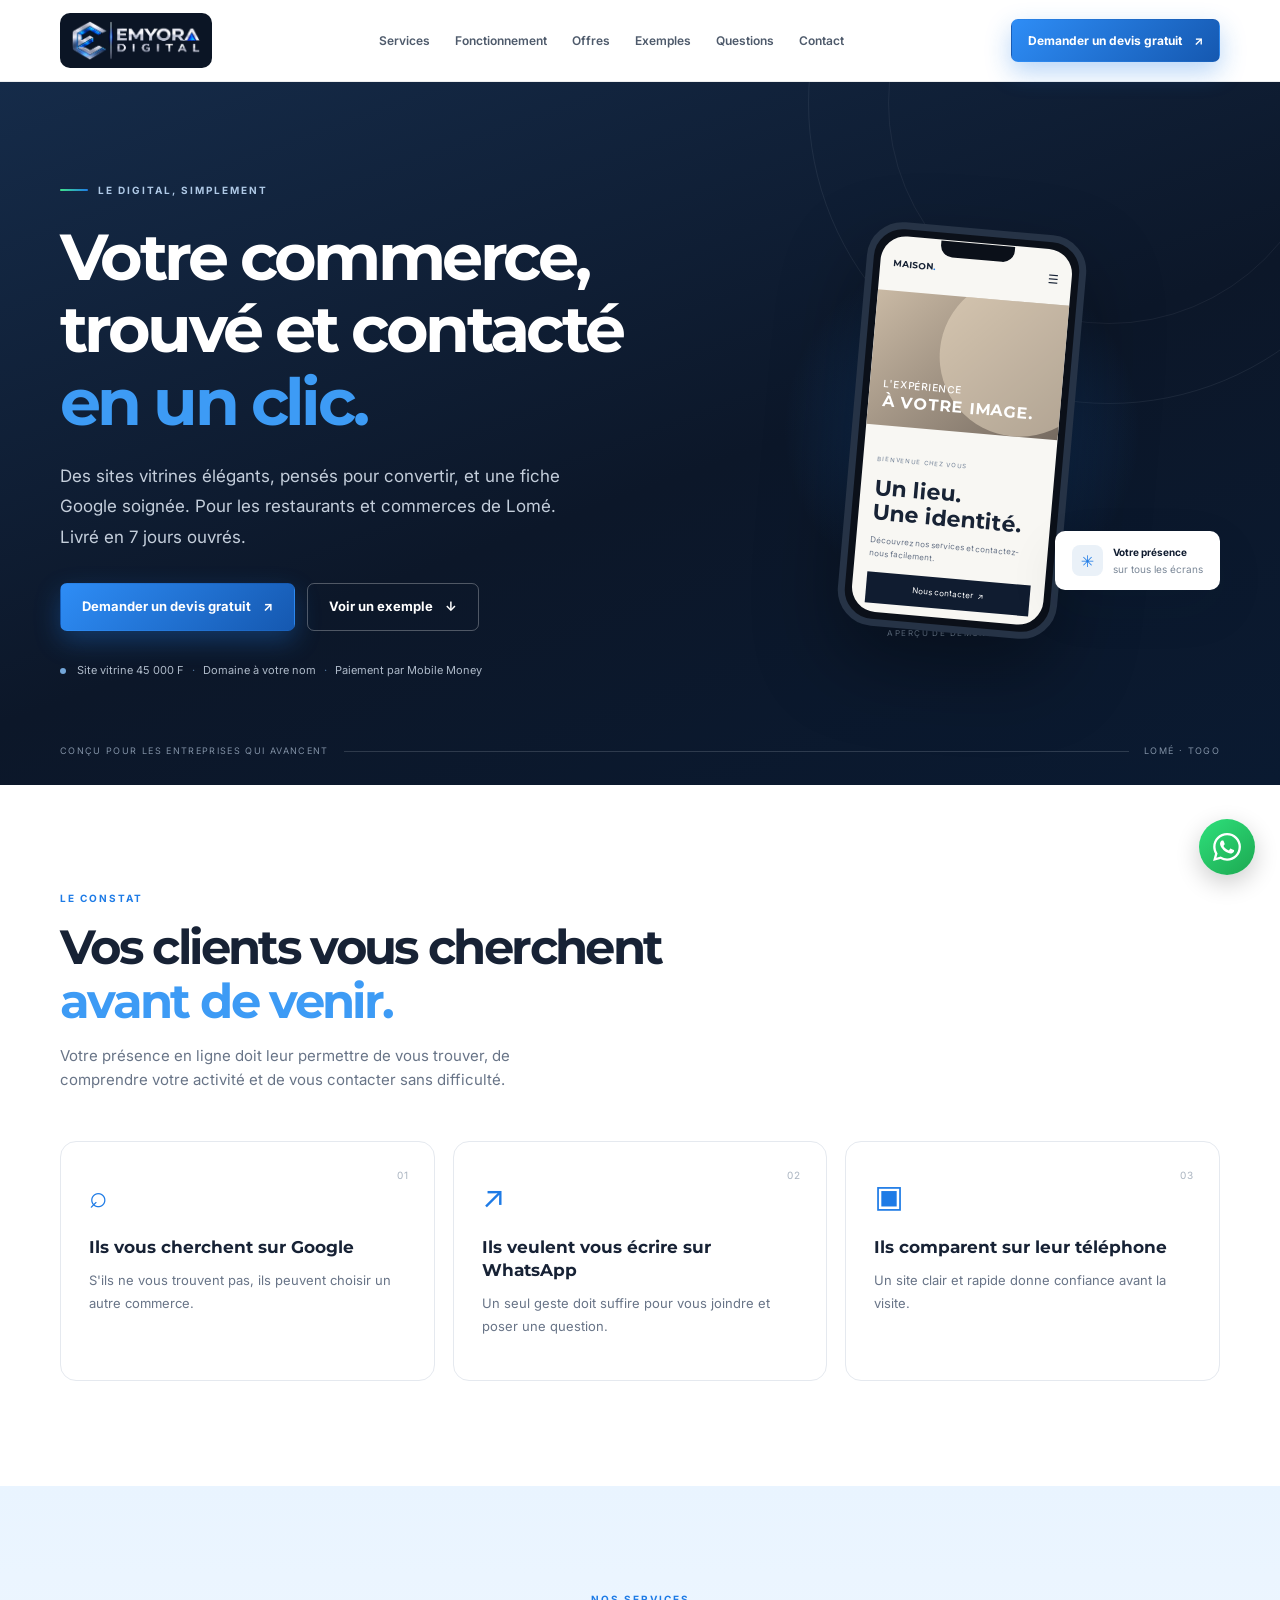
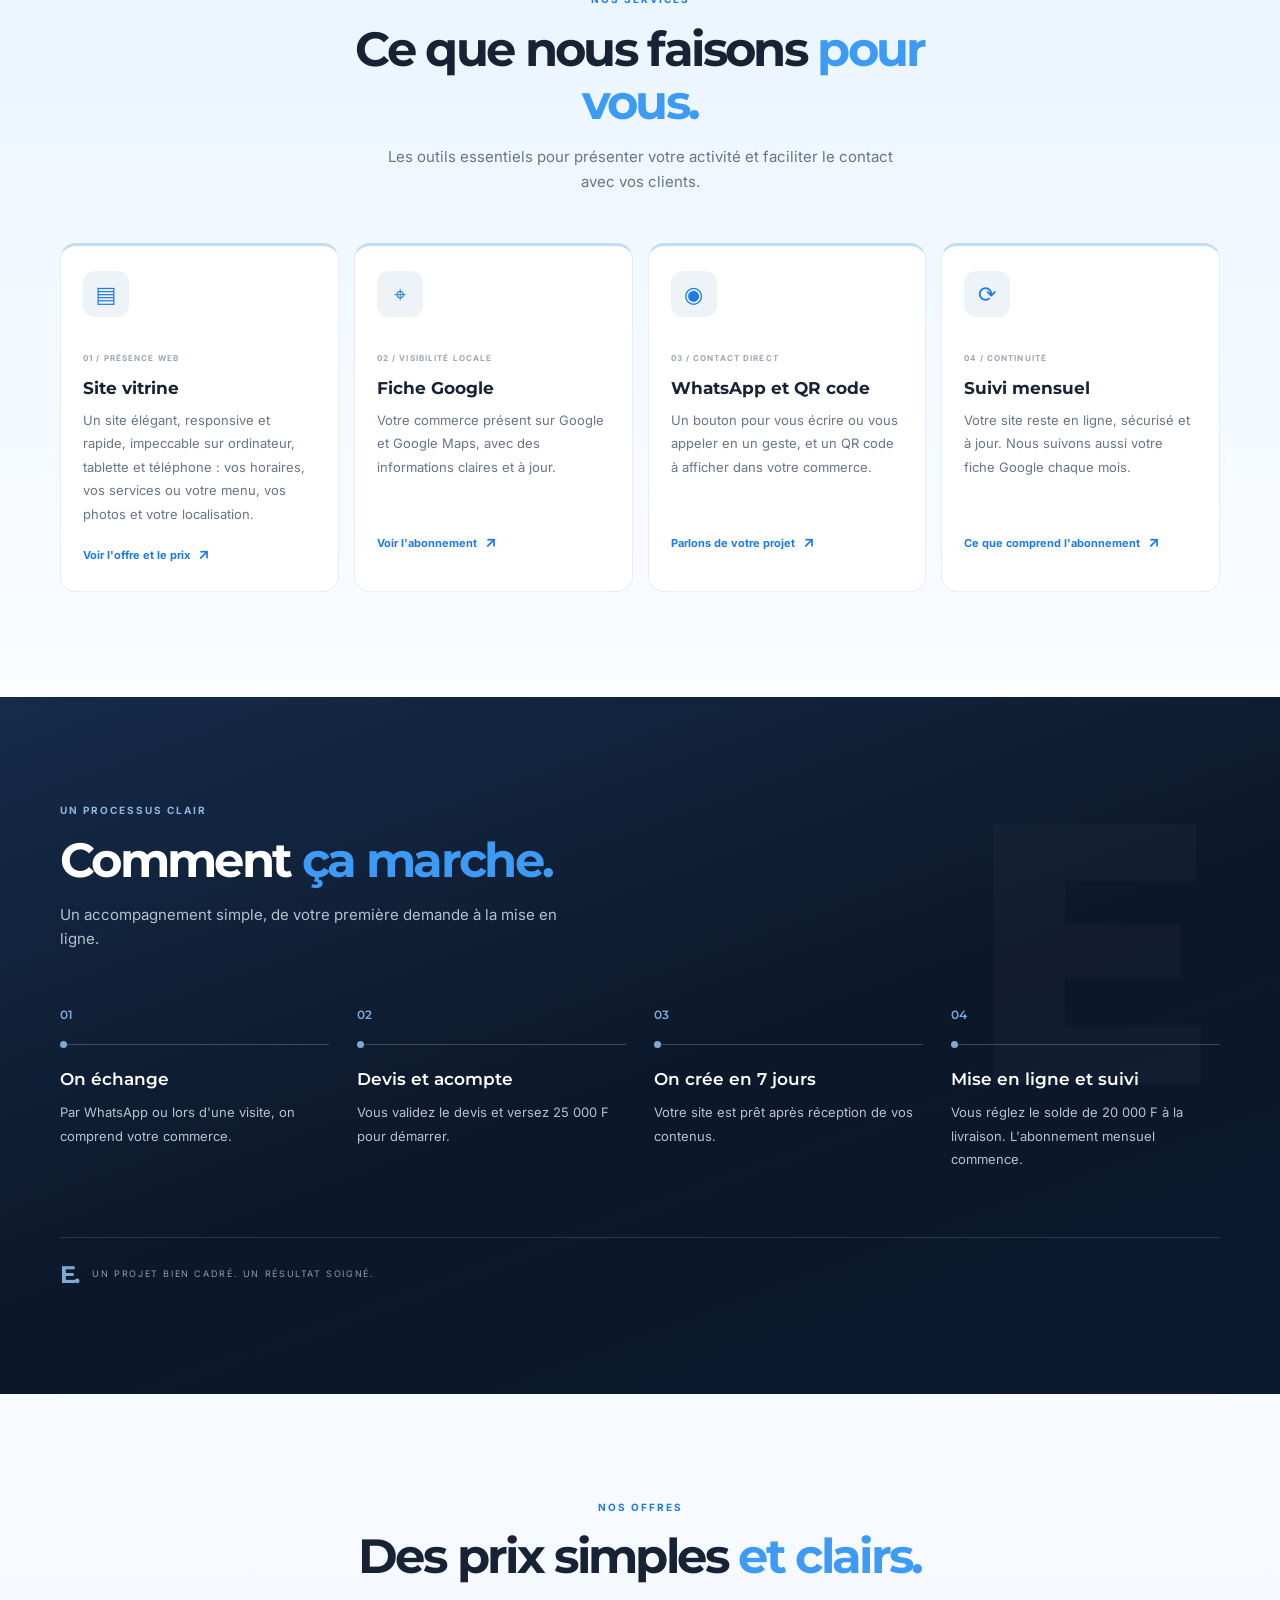
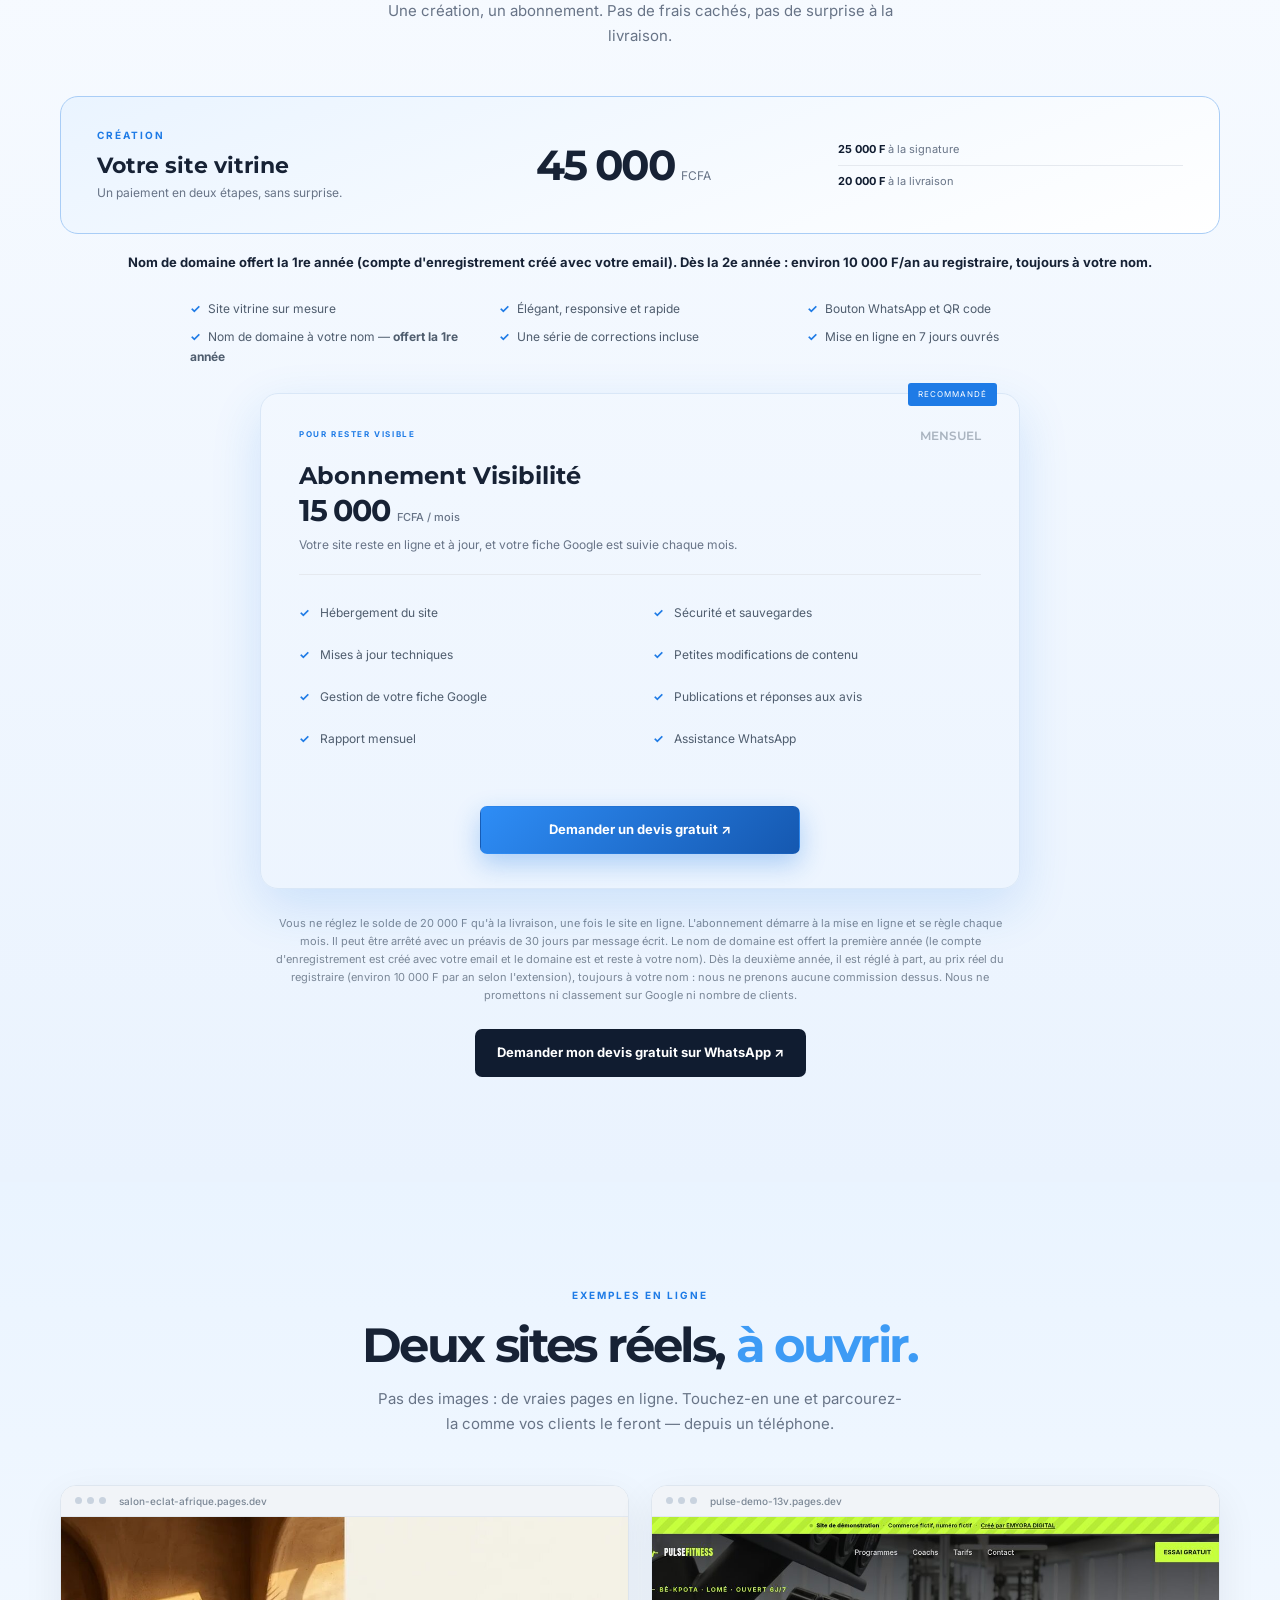
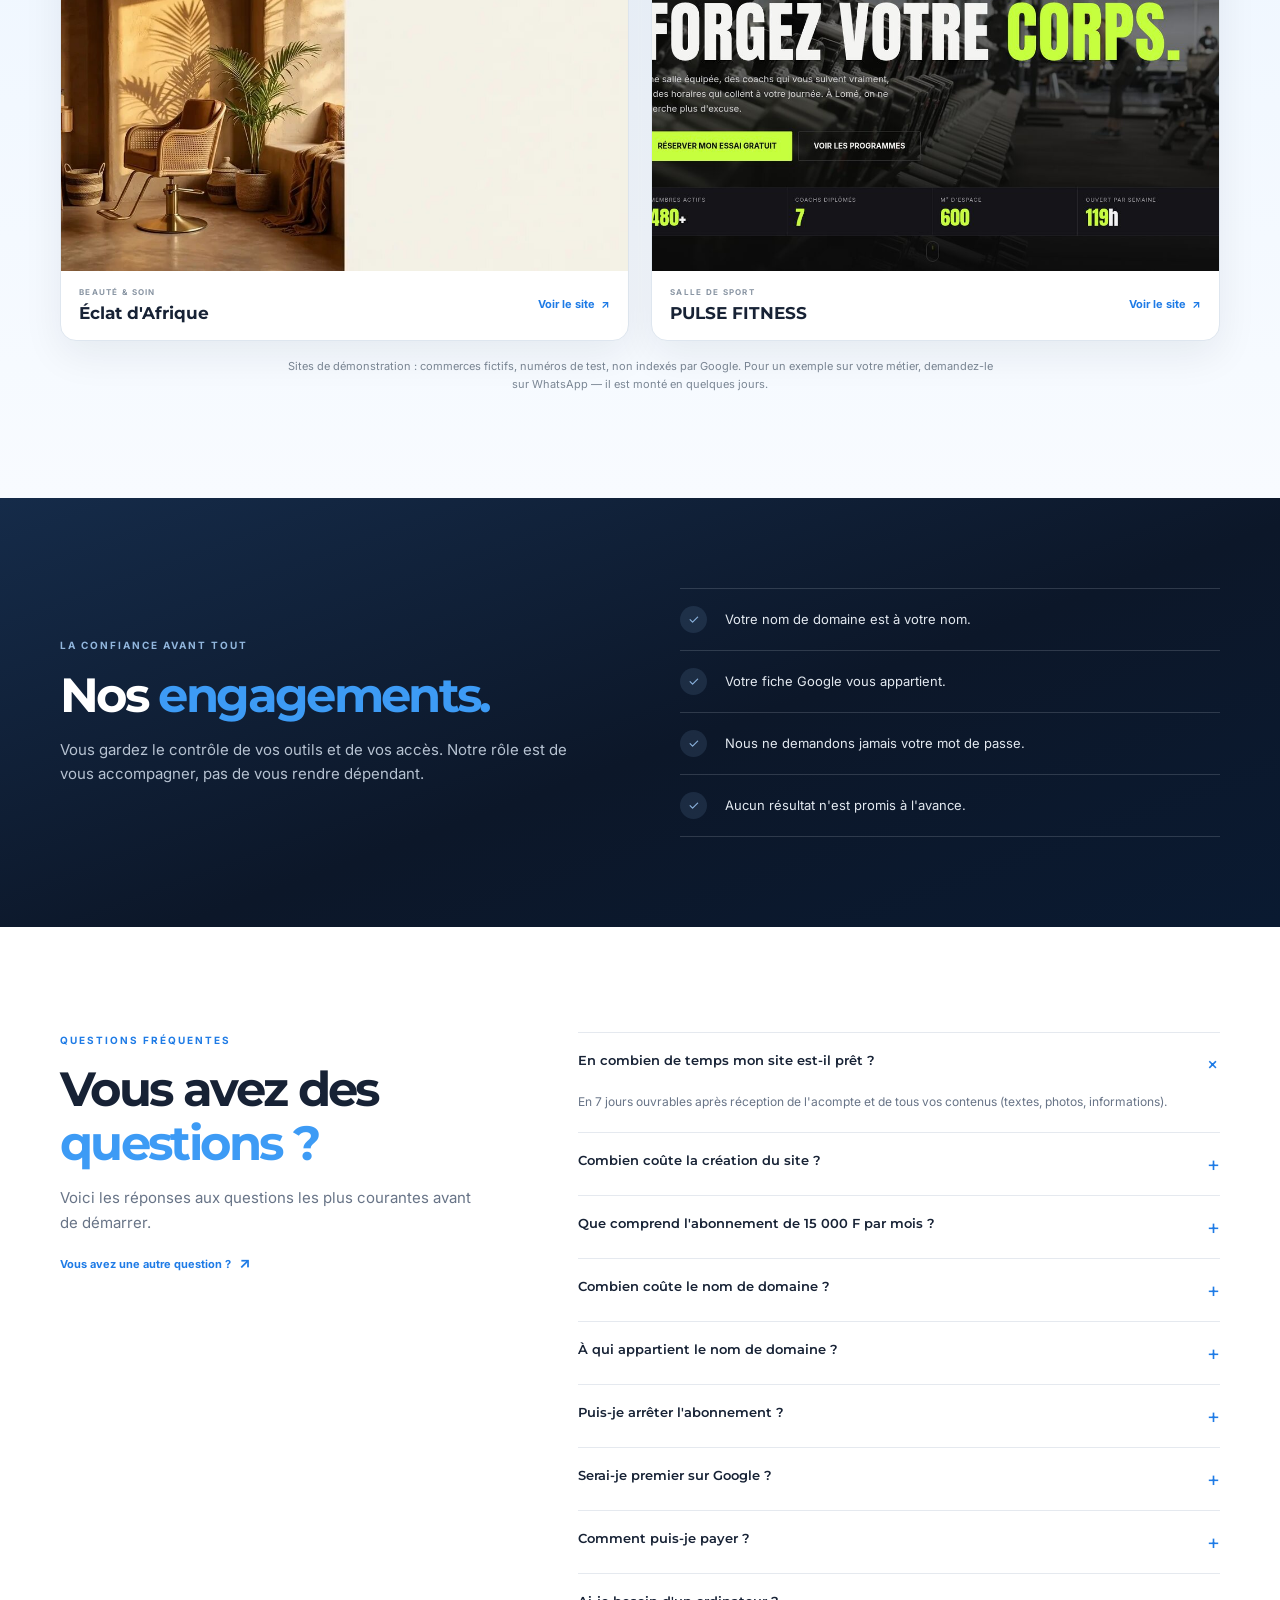
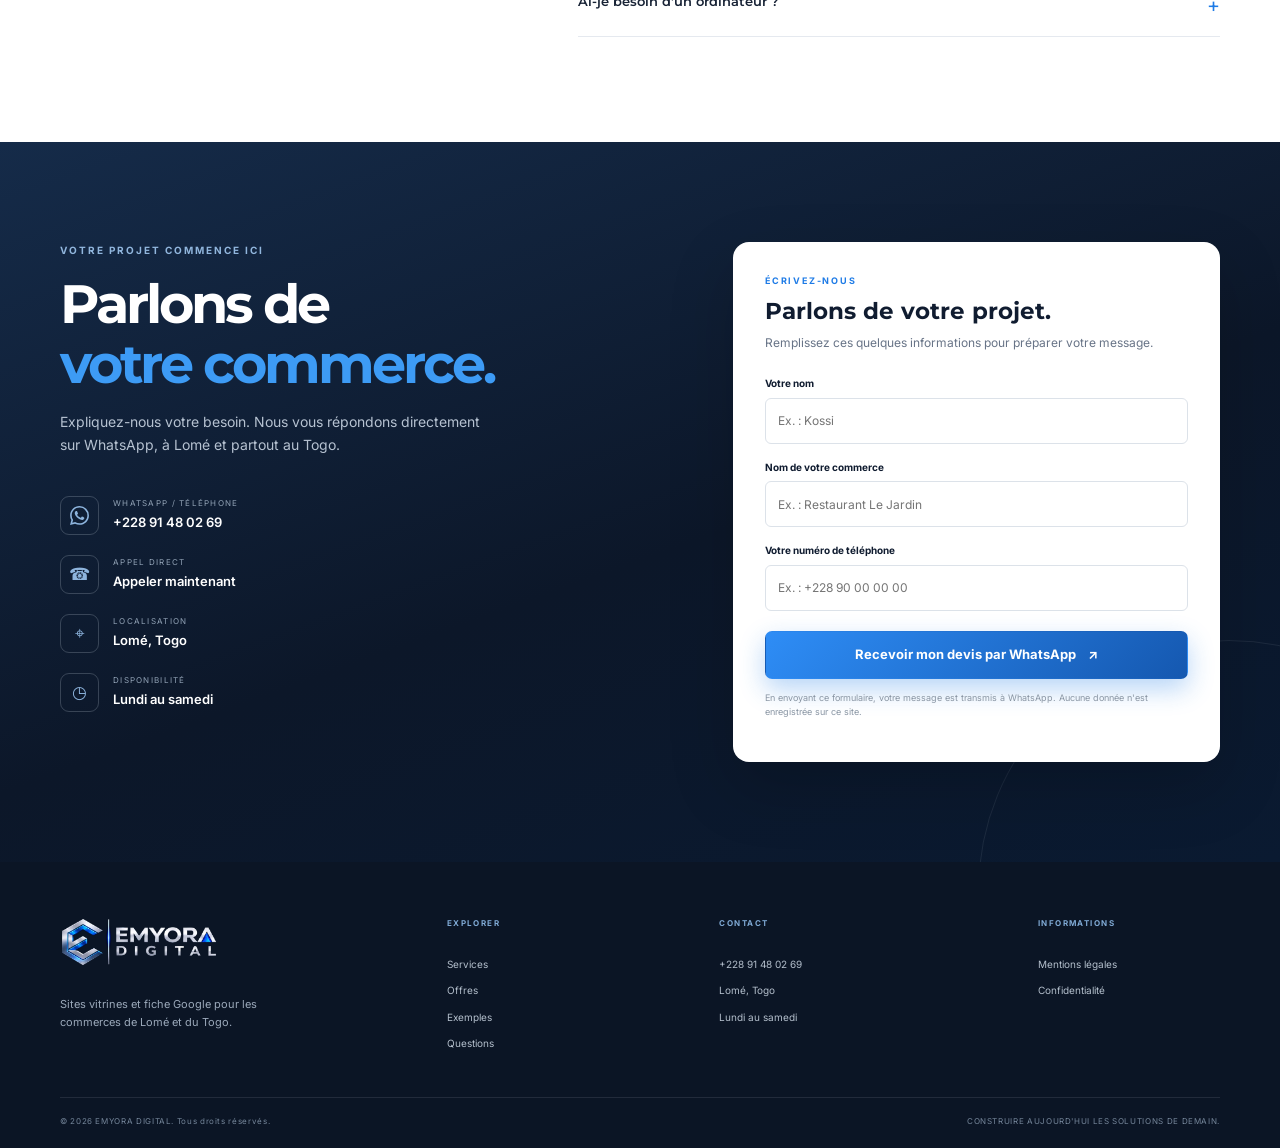
<file: index.html>
<!doctype html>
<html lang="fr">
<head>
  <meta charset="utf-8">
  <meta name="viewport" content="width=device-width, initial-scale=1, viewport-fit=cover">
  <meta name="theme-color" content="#101C30">
  <title>Création de site vitrine à Lomé | EMYORA DIGITAL</title>
  <meta name="description" content="Site vitrine pour commerces de Lomé : 45 000 F CFA, en 7 jours, domaine à votre nom. Devis gratuit sur WhatsApp (+228 91 48 02 69).">
  <meta name="keywords" content="création site internet Lomé, site vitrine Togo, site web restaurant Lomé, fiche Google commerce Togo, agence web Lomé">
  <meta name="robots" content="index, follow, max-image-preview:large, max-snippet:-1">
  <meta name="author" content="EMYORA DIGITAL">
  <meta name="geo.region" content="TG-MA">
  <meta name="geo.placename" content="Lomé">
  <meta name="geo.position" content="6.1256;1.2254">
  <meta name="ICBM" content="6.1256, 1.2254">
  <link rel="canonical" href="https://emyoradigital.com/">
  <meta property="og:site_name" content="EMYORA DIGITAL">
  <meta property="og:title" content="Création de site vitrine à Lomé | EMYORA DIGITAL">
  <meta property="og:description" content="Un site élégant, responsive et rapide, prêt en 7 jours pour 45 000 F CFA. Votre domaine à votre nom. Devis gratuit sur WhatsApp.">
  <meta property="og:type" content="website">
  <meta property="og:locale" content="fr_TG">
  <meta property="og:url" content="https://emyoradigital.com/">
  <meta property="og:image" content="https://emyoradigital.com/assets/og-image.png">
  <meta property="og:image:width" content="1200">
  <meta property="og:image:height" content="630">
  <meta property="og:image:alt" content="EMYORA DIGITAL — création de sites vitrines à Lomé, 45 000 F CFA">
  <meta name="twitter:card" content="summary_large_image">
  <meta name="twitter:title" content="Création de site vitrine à Lomé | EMYORA DIGITAL">
  <meta name="twitter:description" content="Votre site vitrine prêt en 7 jours, pour 45 000 F CFA, votre domaine à votre nom.">
  <meta name="twitter:image" content="https://emyoradigital.com/assets/og-image.png">
  <script>document.documentElement.classList.add('js');</script>
  <link rel="preconnect" href="https://fonts.googleapis.com">
  <link rel="preconnect" href="https://fonts.gstatic.com" crossorigin>
  <link rel="preload" as="style" href="https://fonts.googleapis.com/css2?family=Inter:wght@400;500;600;700&family=Montserrat:wght@500;600;700;800&display=swap">
  <link rel="stylesheet" href="https://fonts.googleapis.com/css2?family=Inter:wght@400;500;600;700&family=Montserrat:wght@500;600;700;800&display=swap" media="print" onload="this.media='all'">
  <noscript><link rel="stylesheet" href="https://fonts.googleapis.com/css2?family=Inter:wght@400;500;600;700&family=Montserrat:wght@500;600;700;800&display=swap"></noscript>
  <link rel="stylesheet" href="styles.css?v=20261123a">
  <link rel="icon" href="assets/icon-32.png" sizes="32x32" type="image/png">
  <link rel="icon" href="assets/icon-192.png" sizes="192x192" type="image/png">
  <link rel="apple-touch-icon" href="assets/apple-touch-icon.png">

  <script type="application/ld+json">
  {
    "@context": "https://schema.org",
    "@graph": [
      {
        "@type": "ProfessionalService",
        "@id": "https://emyoradigital.com/#business",
        "name": "EMYORA DIGITAL",
        "alternateName": "EMYORA",
        "url": "https://emyoradigital.com/",
        "image": "https://emyoradigital.com/assets/og-image.png",
        "logo": "https://emyoradigital.com/assets/icon-512.png",
        "telephone": "+22891480269",
        "priceRange": "45000 XOF",
        "currenciesAccepted": "XOF",
        "paymentAccepted": "Mobile Money, T-Money, Flooz, espèces",
        "description": "Création de sites vitrines et accompagnement de la fiche Google pour les restaurants, maquis et commerces de Lomé et du Togo.",
        "address": {
          "@type": "PostalAddress",
          "addressLocality": "Lomé",
          "addressRegion": "Maritime",
          "addressCountry": "TG"
        },
        "geo": {"@type": "GeoCoordinates", "latitude": 6.1256, "longitude": 1.2254},
        "areaServed": [
          {"@type": "City", "name": "Lomé"},
          {"@type": "Country", "name": "Togo"},
          {"@type": "Place", "name": "Afrique de l'Ouest francophone"}
        ],
        "openingHoursSpecification": {
          "@type": "OpeningHoursSpecification",
          "dayOfWeek": ["Monday", "Tuesday", "Wednesday", "Thursday", "Friday", "Saturday"],
          "opens": "08:00",
          "closes": "19:00"
        },
        "makesOffer": [
          {
            "@type": "Offer",
            "name": "Création de site vitrine",
            "description": "Site vitrine responsive, bouton WhatsApp et QR code, mise en ligne en 7 jours ouvrés. Nom de domaine enregistré au nom du client.",
            "price": "45000",
            "priceCurrency": "XOF",
            "availability": "https://schema.org/InStock",
            "url": "https://emyoradigital.com/#offres",
            "itemOffered": {"@type": "Service", "name": "Création de site vitrine à Lomé"}
          },
          {
            "@type": "Offer",
            "name": "Abonnement Visibilité",
            "description": "Hébergement, sécurité et mises à jour du site, gestion de la fiche Google, rapport mensuel et assistance WhatsApp.",
            "price": "15000",
            "priceCurrency": "XOF",
            "availability": "https://schema.org/InStock",
            "url": "https://emyoradigital.com/#offres",
            "itemOffered": {"@type": "Service", "name": "Suivi mensuel du site et de la fiche Google"}
          }
        ]
      },
      {
        "@type": "WebSite",
        "@id": "https://emyoradigital.com/#website",
        "url": "https://emyoradigital.com/",
        "name": "EMYORA DIGITAL",
        "inLanguage": "fr",
        "publisher": {"@id": "https://emyoradigital.com/#business"}
      }
    ]
  }
  </script>
  <script type="application/ld+json">
  {
    "@context": "https://schema.org",
    "@type": "FAQPage",
    "mainEntity": [
      {
        "@type": "Question",
        "name": "En combien de temps mon site est-il prêt ?",
        "acceptedAnswer": {"@type": "Answer", "text": "En 7 jours ouvrables après réception de l'acompte et de tous vos contenus (textes, photos, informations)."}
      },
      {
        "@type": "Question",
        "name": "Combien coûte la création d'un site vitrine ?",
        "acceptedAnswer": {"@type": "Answer", "text": "45 000 F CFA, réglés en deux fois : 25 000 F à la signature du devis et 20 000 F à la livraison."}
      },
      {
        "@type": "Question",
        "name": "Que comprend l'abonnement Visibilité de 15 000 F par mois ?",
        "acceptedAnswer": {"@type": "Answer", "text": "L'hébergement, la sécurité et les mises à jour du site, la gestion de votre fiche Google (publications et réponses aux avis), un rapport mensuel et l'assistance WhatsApp."}
      },
      {
        "@type": "Question",
        "name": "Combien coûte le nom de domaine ?",
        "acceptedAnswer": {"@type": "Answer", "text": "Offert la première année pour les nouveaux clients (compte d'enregistrement créé avec leur email) ; ensuite facturé au prix réel du registraire, environ 10 000 F par an selon l'extension, sans commission de notre part. Il est et reste enregistré à leur nom."}
      },
      {
        "@type": "Question",
        "name": "À qui appartient le nom de domaine ?",
        "acceptedAnswer": {"@type": "Answer", "text": "À vous. Il est enregistré à votre nom et vous en gardez le contrôle."}
      },
      {
        "@type": "Question",
        "name": "Puis-je arrêter l'abonnement ?",
        "acceptedAnswer": {"@type": "Answer", "text": "Oui, avec un préavis de 30 jours, par message écrit. Les conditions sont dans le contrat."}
      },
      {
        "@type": "Question",
        "name": "Serai-je premier sur Google ?",
        "acceptedAnswer": {"@type": "Answer", "text": "Nous ne pouvons pas le garantir. Nous mettons en place une présence soignée et à jour, mais le classement dépend de nombreux facteurs."}
      },
      {
        "@type": "Question",
        "name": "Comment puis-je payer ?",
        "acceptedAnswer": {"@type": "Answer", "text": "Par Mobile Money (T-Money, Flooz). Un reçu vous est remis à chaque paiement."}
      },
      {
        "@type": "Question",
        "name": "Ai-je besoin d'un ordinateur ?",
        "acceptedAnswer": {"@type": "Answer", "text": "Non. Tout peut se faire depuis votre téléphone."}
      }
    ]
  }
  </script>
</head>
<body>
  <a class="skip-link" href="#contenu">Aller au contenu</a>
  <header class="site-header">
    <div class="container nav-wrap">
      <a class="brand" href="#accueil" aria-label="EMYORA DIGITAL, accueil"><picture><source srcset="assets/logo-emyora-digital.webp" type="image/webp"><img class="brand-logo" src="assets/logo-emyora-digital.png" alt="EMYORA DIGITAL" width="160" height="51" decoding="async"></picture></a>
      <button class="menu-toggle" aria-label="Ouvrir le menu" aria-expanded="false" aria-controls="main-nav"><span></span><span></span><span></span></button>
      <nav id="main-nav" class="main-nav" aria-label="Navigation principale">
        <a href="#services">Services</a><a href="#fonctionnement">Fonctionnement</a><a href="#offres">Offres</a><a href="#exemples">Exemples</a><a href="#questions">Questions</a><a href="#contact">Contact</a>
      </nav>
      <a class="btn btn-primary nav-cta" href="https://wa.me/22891480269?text=Bonjour%20EMYORA%20DIGITAL%2C%20je%20voudrais%20un%20site%20pour%20mon%20commerce." target="_blank" rel="noopener">Demander un devis gratuit <span aria-hidden="true">↗</span></a>
    </div>
  </header>

  <main id="contenu">
    <section class="hero dark-section" id="accueil">
      <div class="container hero-grid">
        <div class="hero-copy reveal">
          <div class="eyebrow"><span class="eyebrow-line"></span> LE DIGITAL, SIMPLEMENT</div>
          <h1>Votre commerce, trouvé et contacté <em>en un clic.</em></h1>
          <p class="hero-lead">Des sites vitrines élégants, pensés pour convertir, et une fiche Google soignée. Pour les restaurants et commerces de Lomé. Livré en 7 jours ouvrés.</p>
          <div class="hero-actions">
            <a class="btn btn-primary" href="https://wa.me/22891480269?text=Bonjour%20EMYORA%20DIGITAL%2C%20je%20voudrais%20un%20site%20pour%20mon%20commerce." target="_blank" rel="noopener">Demander un devis gratuit <span aria-hidden="true">↗</span></a>
            <a class="btn btn-ghost" href="#exemples">Voir un exemple <span aria-hidden="true">↓</span></a>
          </div>
          <div class="hero-note"><span class="note-dot"></span> Site vitrine 45 000 F <i>·</i> Domaine à votre nom <i>·</i> Paiement par Mobile Money</div>
        </div>
        <div class="hero-visual reveal" aria-label="Aperçu illustratif d'un site sur téléphone">
          <div class="visual-glow"></div>
          <div class="phone phone-hero">
            <div class="phone-notch"></div>
            <div class="phone-screen">
              <div class="demo-top"><span class="demo-logo">MAISON<span>.</span></span><span class="demo-menu">☰</span></div>
              <div class="demo-photo"><div class="photo-orb"></div><div class="photo-label">L'EXPÉRIENCE<br><b>À VOTRE IMAGE.</b></div></div>
              <div class="demo-body"><small>BIENVENUE CHEZ VOUS</small><h3>Un lieu.<br>Une identité.</h3><p>Découvrez nos services et contactez-nous facilement.</p><div class="demo-button">Nous contacter&nbsp; ↗</div><div class="demo-lines"><i></i><i></i><i></i></div></div>
            </div>
          </div>
          <div class="floating-tag"><span class="tag-icon">✳</span><span><b>Votre présence</b><small>sur tous les écrans</small></span></div>
          <div class="visual-caption">APERÇU DE DÉMONSTRATION</div>
        </div>
      </div>
      <div class="hero-bottom container"><span>CONÇU POUR LES ENTREPRISES QUI AVANCENT</span><span class="hero-bottom-line"></span><span>LOMÉ · TOGO</span></div>
    </section>

    <section class="section problem-section">
      <div class="container">
        <div class="section-heading reveal"><span class="kicker">LE CONSTAT</span><h2>Vos clients vous cherchent<br><em>avant de venir.</em></h2><p>Votre présence en ligne doit leur permettre de vous trouver, de comprendre votre activité et de vous contacter sans difficulté.</p></div>
        <div class="three-grid problem-grid">
          <article class="info-card reveal"><div class="card-index">01</div><div class="line-icon">⌕</div><h3>Ils vous cherchent sur Google</h3><p>S'ils ne vous trouvent pas, ils peuvent choisir un autre commerce.</p></article>
          <article class="info-card reveal"><div class="card-index">02</div><div class="line-icon">↗</div><h3>Ils veulent vous écrire sur WhatsApp</h3><p>Un seul geste doit suffire pour vous joindre et poser une question.</p></article>
          <article class="info-card reveal"><div class="card-index">03</div><div class="line-icon">▣</div><h3>Ils comparent sur leur téléphone</h3><p>Un site clair et rapide donne confiance avant la visite.</p></article>
        </div>
      </div>
    </section>

    <section class="section services-section" id="services">
      <div class="container">
        <div class="section-heading centered reveal"><span class="kicker">NOS SERVICES</span><h2>Ce que nous faisons <em>pour vous.</em></h2><p>Les outils essentiels pour présenter votre activité et faciliter le contact avec vos clients.</p></div>
        <div class="services-grid">
          <article class="service-card reveal"><div class="service-icon">▤</div><span class="service-number">01 / PRÉSENCE WEB</span><h3>Site vitrine</h3><p>Un site élégant, responsive et rapide, impeccable sur ordinateur, tablette et téléphone : vos horaires, vos services ou votre menu, vos photos et votre localisation.</p><a href="#offres" class="text-link">Voir l'offre et le prix <span>↗</span></a></article>
          <article class="service-card reveal"><div class="service-icon">⌖</div><span class="service-number">02 / VISIBILITÉ LOCALE</span><h3>Fiche Google</h3><p>Votre commerce présent sur Google et Google Maps, avec des informations claires et à jour.</p><a href="#offres" class="text-link">Voir l'abonnement <span>↗</span></a></article>
          <article class="service-card reveal"><div class="service-icon">◉</div><span class="service-number">03 / CONTACT DIRECT</span><h3>WhatsApp et QR code</h3><p>Un bouton pour vous écrire ou vous appeler en un geste, et un QR code à afficher dans votre commerce.</p><a href="#contact" class="text-link">Parlons de votre projet <span>↗</span></a></article>
          <article class="service-card reveal"><div class="service-icon">⟳</div><span class="service-number">04 / CONTINUITÉ</span><h3>Suivi mensuel</h3><p>Votre site reste en ligne, sécurisé et à jour. Nous suivons aussi votre fiche Google chaque mois.</p><a href="#offres" class="text-link">Ce que comprend l'abonnement <span>↗</span></a></article>
        </div>
      </div>
    </section>

    <section class="section process-section dark-section" id="fonctionnement">
      <div class="container">
        <div class="section-heading reveal"><span class="kicker kicker-light">UN PROCESSUS CLAIR</span><h2>Comment <em>ça marche.</em></h2><p>Un accompagnement simple, de votre première demande à la mise en ligne.</p></div>
        <div class="steps-grid">
          <article class="step reveal"><span class="step-no">01</span><div class="step-rule"></div><h3>On échange</h3><p>Par WhatsApp ou lors d'une visite, on comprend votre commerce.</p></article>
          <article class="step reveal"><span class="step-no">02</span><div class="step-rule"></div><h3>Devis et acompte</h3><p>Vous validez le devis et versez 25 000 F pour démarrer.</p></article>
          <article class="step reveal"><span class="step-no">03</span><div class="step-rule"></div><h3>On crée en 7 jours</h3><p>Votre site est prêt après réception de vos contenus.</p></article>
          <article class="step reveal"><span class="step-no">04</span><div class="step-rule"></div><h3>Mise en ligne et suivi</h3><p>Vous réglez le solde de 20 000 F à la livraison. L'abonnement mensuel commence.</p></article>
        </div>
        <div class="process-foot"><span class="process-mark">E.</span><span>UN PROJET BIEN CADRÉ. UN RÉSULTAT SOIGNÉ.</span></div>
      </div>
    </section>

    <section class="section pricing-section" id="offres">
      <div class="container">
        <div class="section-heading centered reveal"><span class="kicker">NOS OFFRES</span><h2>Des prix simples <em>et clairs.</em></h2><p>Une création, un abonnement. Pas de frais cachés, pas de surprise à la livraison.</p></div>
        <div class="creation-price reveal">
          <div><span class="kicker">CRÉATION</span><h3>Votre site vitrine</h3><p>Un paiement en deux étapes, sans surprise.</p></div>
          <div class="price-main"><strong>45 000</strong><span>FCFA</span></div>
          <div class="price-split"><span><b>25 000 F</b> à la signature</span><span class="split-line"></span><span><b>20 000 F</b> à la livraison</span></div></div>
        <p class="price-domain">Nom de domaine <strong>offert la 1re année</strong> (compte d'enregistrement créé avec votre email). Dès la 2e année : environ 10 000 F/an au registraire, toujours à votre nom.</p>
        <ul class="creation-includes reveal">
          <li>Site vitrine sur mesure</li>
          <li>Élégant, responsive et rapide</li>
          <li>Bouton WhatsApp et QR code</li>
          <li>Nom de domaine à votre nom — <strong>offert la 1re année</strong></li>
          <li>Une série de corrections incluse</li>
          <li>Mise en ligne en 7 jours ouvrés</li>
        </ul>
        <div class="plans-grid plan-single">
          <article class="plan-card plan-featured reveal">
            <div class="plan-top"><span class="kicker">POUR RESTER VISIBLE</span><span class="plan-symbol">MENSUEL</span></div>
            <h3>Abonnement Visibilité</h3>
            <div class="plan-price">15 000 <small>FCFA / mois</small></div>
            <p class="plan-description">Votre site reste en ligne et à jour, et votre fiche Google est suivie chaque mois.</p>
            <ul>
              <li>Hébergement du site</li>
              <li>Sécurité et sauvegardes</li>
              <li>Mises à jour techniques</li>
              <li>Petites modifications de contenu</li>
              <li>Gestion de votre fiche Google</li>
              <li>Publications et réponses aux avis</li>
              <li>Rapport mensuel</li>
              <li>Assistance WhatsApp</li>
            </ul>
            <a class="btn btn-primary" href="https://wa.me/22891480269?text=Bonjour%20EMYORA%20DIGITAL%2C%20je%20souhaite%20des%20informations%20sur%20la%20formule%20Visibilit%C3%A9." target="_blank" rel="noopener">Demander un devis gratuit ↗</a>
          </article>
        </div>
        <p class="pricing-note">Vous ne réglez le solde de 20 000 F qu'à la livraison, une fois le site en ligne. L'abonnement démarre à la mise en ligne et se règle chaque mois. Il peut être arrêté avec un préavis de 30 jours par message écrit. Le nom de domaine est offert la première année (le compte d'enregistrement est créé avec votre email et le domaine est et reste à votre nom). Dès la deuxième année, il est réglé à part, au prix réel du registraire (environ 10 000 F par an selon l'extension), toujours à votre nom : nous ne prenons aucune commission dessus. Nous ne promettons ni classement sur Google ni nombre de clients.</p>
        <div class="pricing-cta"><a class="btn btn-dark" href="https://wa.me/22891480269?text=Bonjour%20EMYORA%20DIGITAL%2C%20je%20voudrais%20un%20devis." target="_blank" rel="noopener">Demander mon devis gratuit sur WhatsApp ↗</a></div>
      </div>
    </section>

    <section class="section examples-section" id="exemples">
      <div class="container">
        <div class="section-heading centered reveal"><span class="kicker">EXEMPLES EN LIGNE</span><h2>Deux sites réels, <em>à ouvrir.</em></h2><p>Pas des images : de vraies pages en ligne. Touchez-en une et parcourez-la comme vos clients le feront — depuis un téléphone.</p></div>
        <div class="live-grid">
          <a class="live-card reveal" href="https://salon-eclat-afrique.pages.dev" target="_blank" rel="noopener">
            <span class="live-bar"><i></i><i></i><i></i><em>salon-eclat-afrique.pages.dev</em></span>
            <span class="live-shot"><img src="assets/exemples/exemple-salon-eclat.jpg" alt="Aperçu du site de démonstration Éclat d'Afrique, salon de beauté à Lomé" width="1200" height="630" loading="lazy" decoding="async"></span>
            <span class="live-meta"><span><small>BEAUTÉ &amp; SOIN</small><b>Éclat d'Afrique</b></span><span class="live-open">Voir le site <i aria-hidden="true">↗</i></span></span>
          </a>
          <a class="live-card reveal" href="https://pulse-demo-13v.pages.dev" target="_blank" rel="noopener">
            <span class="live-bar"><i></i><i></i><i></i><em>pulse-demo-13v.pages.dev</em></span>
            <span class="live-shot"><img src="assets/exemples/exemple-pulse-fitness.jpg" alt="Aperçu du site de démonstration PULSE FITNESS, salle de sport à Lomé" width="1200" height="675" loading="lazy" decoding="async"></span>
            <span class="live-meta"><span><small>SALLE DE SPORT</small><b>PULSE FITNESS</b></span><span class="live-open">Voir le site <i aria-hidden="true">↗</i></span></span>
          </a>
        </div>
        <p class="live-note">Sites de démonstration : commerces fictifs, numéros de test, non indexés par Google. Pour un exemple sur votre métier, demandez-le sur WhatsApp — il est monté en quelques jours.</p>
      </div>
    </section>

    <section class="section commitments-section dark-section">
      <div class="container commitments-grid">
        <div class="section-heading reveal"><span class="kicker kicker-light">LA CONFIANCE AVANT TOUT</span><h2>Nos <em>engagements.</em></h2><p>Vous gardez le contrôle de vos outils et de vos accès. Notre rôle est de vous accompagner, pas de vous rendre dépendant.</p></div>
        <div class="commitment-list reveal"><div><span>✓</span><p>Votre nom de domaine est à votre nom.</p></div><div><span>✓</span><p>Votre fiche Google vous appartient.</p></div><div><span>✓</span><p>Nous ne demandons jamais votre mot de passe.</p></div><div><span>✓</span><p>Aucun résultat n'est promis à l'avance.</p></div></div>
      </div>
    </section>

    <section class="section faq-section" id="questions">
      <div class="container faq-grid">
        <div class="section-heading reveal"><span class="kicker">QUESTIONS FRÉQUENTES</span><h2>Vous avez des <em>questions ?</em></h2><p>Voici les réponses aux questions les plus courantes avant de démarrer.</p><a class="text-link" href="#contact">Vous avez une autre question ? <span>↗</span></a></div>
        <div class="faq-list reveal">
          <details open><summary>En combien de temps mon site est-il prêt ? <span>+</span></summary><p>En 7 jours ouvrables après réception de l'acompte et de tous vos contenus (textes, photos, informations).</p></details>
          <details><summary>Combien coûte la création du site ? <span>+</span></summary><p>45 000 F CFA, en deux fois : 25 000 F à la signature du devis, puis 20 000 F à la livraison.</p></details>
          <details><summary>Que comprend l'abonnement de 15 000 F par mois ? <span>+</span></summary><p>L'hébergement, la sécurité et les mises à jour du site, la gestion de votre fiche Google (publications et réponses aux avis), un rapport mensuel et l'assistance WhatsApp. L'abonnement démarre à la mise en ligne.</p></details>
          <details><summary>Combien coûte le nom de domaine ? <span>+</span></summary><p>Il est offert la première année pour les nouveaux clients : le compte d'enregistrement est créé avec votre email et le domaine est à votre nom. Dès la deuxième année, il coûte environ 10 000 F par an selon l'extension, réglé directement au registraire, sans commission de notre part. Son renouvellement annuel est à votre charge : sans renouvellement, votre site n'est plus joignable à votre adresse.</p></details>
          <details><summary>À qui appartient le nom de domaine ? <span>+</span></summary><p>À vous. Il est enregistré à votre nom et vous en gardez le contrôle.</p></details>
          <details><summary>Puis-je arrêter l'abonnement ? <span>+</span></summary><p>Oui, avec un préavis de 30 jours, par message écrit. Les conditions sont dans le contrat.</p></details>
          <details><summary>Serai-je premier sur Google ? <span>+</span></summary><p>Nous ne pouvons pas le garantir. Nous mettons en place une présence soignée et à jour, mais le classement dépend de nombreux facteurs.</p></details>
          <details><summary>Comment puis-je payer ? <span>+</span></summary><p>Par Mobile Money (T-Money, Flooz). Un reçu vous est remis à chaque paiement.</p></details>
          <details><summary>Ai-je besoin d'un ordinateur ? <span>+</span></summary><p>Non. Tout peut se faire depuis votre téléphone.</p></details>
        </div>
      </div>
    </section>

    <section class="section contact-section dark-section" id="contact">
      <div class="container contact-grid">
        <div class="contact-copy reveal"><span class="kicker kicker-light">VOTRE PROJET COMMENCE ICI</span><h2>Parlons de<br><em>votre commerce.</em></h2><p>Expliquez-nous votre besoin. Nous vous répondons directement sur WhatsApp, à Lomé et partout au Togo.</p><div class="contact-direct"><a href="https://wa.me/22891480269?text=Bonjour%20EMYORA%20DIGITAL%2C%20je%20voudrais%20un%20site%20pour%20mon%20commerce." target="_blank" rel="noopener"><span class="contact-icon contact-icon-wa" aria-hidden="true"><svg viewBox="0 0 24 24" width="19" height="19" fill="currentColor" aria-hidden="true" focusable="false"><path d="M17.472 14.382c-.297-.149-1.758-.867-2.03-.967-.273-.099-.471-.148-.67.15-.197.297-.767.966-.94 1.164-.173.199-.347.223-.644.075-.297-.15-1.255-.463-2.39-1.475-.883-.788-1.48-1.761-1.653-2.059-.173-.297-.018-.458.13-.606.134-.133.298-.347.446-.52.149-.174.198-.298.298-.497.099-.198.05-.371-.025-.52-.075-.149-.669-1.612-.916-2.207-.242-.579-.487-.5-.669-.51-.173-.008-.371-.01-.57-.01-.198 0-.52.074-.792.372-.272.297-1.04 1.016-1.04 2.479 0 1.462 1.065 2.875 1.213 3.074.149.198 2.096 3.2 5.077 4.487.709.306 1.262.489 1.694.625.712.227 1.36.195 1.871.118.571-.085 1.758-.719 2.006-1.413.248-.694.248-1.289.173-1.413-.074-.124-.272-.198-.57-.347m-5.421 7.403h-.004a9.87 9.87 0 01-5.031-1.378l-.361-.214-3.741.982.998-3.648-.235-.374a9.86 9.86 0 01-1.51-5.26c.001-5.45 4.436-9.884 9.888-9.884 2.64 0 5.122 1.03 6.988 2.898a9.825 9.825 0 012.893 6.994c-.003 5.45-4.437 9.884-9.885 9.884m8.413-18.297A11.815 11.815 0 0012.05 0C5.495 0 .16 5.335.157 11.892c0 2.096.547 4.142 1.588 5.945L.057 24l6.305-1.654a11.882 11.882 0 005.683 1.448h.005c6.554 0 11.89-5.335 11.893-11.893a11.821 11.821 0 00-3.48-8.413z"/></svg></span><span><small>WHATSAPP / TÉLÉPHONE</small><b>+228 91 48 02 69</b></span></a><a href="tel:+22891480269"><span class="contact-icon" aria-hidden="true">☎</span><span><small>APPEL DIRECT</small><b>Appeler maintenant</b></span></a><div><span class="contact-icon" aria-hidden="true">⌖</span><span><small>LOCALISATION</small><b>Lomé, Togo</b></span></div><div><span class="contact-icon" aria-hidden="true">◷</span><span><small>DISPONIBILITÉ</small><b>Lundi au samedi</b></span></div></div></div>
        <form class="contact-form reveal" id="contact-form">
          <div class="form-heading"><span class="kicker">ÉCRIVEZ-NOUS</span><h3>Parlons de votre projet.</h3><p>Remplissez ces quelques informations pour préparer votre message.</p></div>
          <label for="name">Votre nom</label><input id="name" name="name" type="text" placeholder="Ex. : Kossi" autocomplete="name" required>
          <label for="business">Nom de votre commerce</label><input id="business" name="business" type="text" placeholder="Ex. : Restaurant Le Jardin" autocomplete="organization" required>
          <label for="phone">Votre numéro de téléphone</label><input id="phone" name="phone" type="tel" placeholder="Ex. : +228 90 00 00 00" autocomplete="tel" inputmode="tel" required>
          <button class="btn btn-primary form-submit" type="submit">Recevoir mon devis par WhatsApp <span aria-hidden="true">↗</span></button>
          <small class="form-privacy" id="privacy-note">En envoyant ce formulaire, votre message est transmis à WhatsApp. Aucune donnée n'est enregistrée sur ce site.</small>
          <p class="form-error" id="form-error" role="alert" aria-live="polite"></p>
        </form>
      </div>
    </section>
  </main>

  <footer class="site-footer">
    <div class="container footer-main">
      <div class="footer-brand"><a class="brand brand-footer" href="#accueil"><picture><source srcset="assets/logo-emyora-digital.webp" type="image/webp"><img class="brand-logo brand-logo-footer" src="assets/logo-emyora-digital.png" alt="EMYORA DIGITAL" width="190" height="60" loading="lazy" decoding="async"></picture></a><p>Sites vitrines et fiche Google pour les commerces de Lomé et du Togo.</p></div>
      <div class="footer-col"><span class="footer-label">EXPLORER</span><a href="#services">Services</a><a href="#offres">Offres</a><a href="#exemples">Exemples</a><a href="#questions">Questions</a></div>
      <div class="footer-col"><span class="footer-label">CONTACT</span><a href="https://wa.me/22891480269" target="_blank" rel="noopener">+228 91 48 02 69</a><span>Lomé, Togo</span><span>Lundi au samedi</span></div>
      <div class="footer-col"><span class="footer-label">INFORMATIONS</span><a href="mentions-legales.html">Mentions légales</a><a href="confidentialite.html">Confidentialité</a></div>
    </div>
    <div class="container footer-bottom"><span>© 2026 EMYORA DIGITAL. Tous droits réservés.</span><span>CONSTRUIRE AUJOURD'HUI LES SOLUTIONS DE DEMAIN.</span></div>
  </footer>
  <a class="floating-whatsapp" href="https://wa.me/22891480269?text=Bonjour%20EMYORA%20DIGITAL%2C%20je%20voudrais%20un%20site%20pour%20mon%20commerce." target="_blank" rel="noopener" aria-label="Contacter EMYORA DIGITAL sur WhatsApp"><svg viewBox="0 0 24 24" width="27" height="27" fill="currentColor" aria-hidden="true" focusable="false"><path d="M17.472 14.382c-.297-.149-1.758-.867-2.03-.967-.273-.099-.471-.148-.67.15-.197.297-.767.966-.94 1.164-.173.199-.347.223-.644.075-.297-.15-1.255-.463-2.39-1.475-.883-.788-1.48-1.761-1.653-2.059-.173-.297-.018-.458.13-.606.134-.133.298-.347.446-.52.149-.174.198-.298.298-.497.099-.198.05-.371-.025-.52-.075-.149-.669-1.612-.916-2.207-.242-.579-.487-.5-.669-.51-.173-.008-.371-.01-.57-.01-.198 0-.52.074-.792.372-.272.297-1.04 1.016-1.04 2.479 0 1.462 1.065 2.875 1.213 3.074.149.198 2.096 3.2 5.077 4.487.709.306 1.262.489 1.694.625.712.227 1.36.195 1.871.118.571-.085 1.758-.719 2.006-1.413.248-.694.248-1.289.173-1.413-.074-.124-.272-.198-.57-.347m-5.421 7.403h-.004a9.87 9.87 0 01-5.031-1.378l-.361-.214-3.741.982.998-3.648-.235-.374a9.86 9.86 0 01-1.51-5.26c.001-5.45 4.436-9.884 9.888-9.884 2.64 0 5.122 1.03 6.988 2.898a9.825 9.825 0 012.893 6.994c-.003 5.45-4.437 9.884-9.885 9.884m8.413-18.297A11.815 11.815 0 0012.05 0C5.495 0 .16 5.335.157 11.892c0 2.096.547 4.142 1.588 5.945L.057 24l6.305-1.654a11.882 11.882 0 005.683 1.448h.005c6.554 0 11.89-5.335 11.893-11.893a11.821 11.821 0 00-3.48-8.413z"/></svg></a>
  <div class="mobile-cta"><a href="https://wa.me/22891480269?text=Bonjour%20EMYORA%20DIGITAL%2C%20je%20voudrais%20un%20site%20pour%20mon%20commerce." target="_blank" rel="noopener">Demander un devis gratuit <span aria-hidden="true">↗</span></a></div>
  <script src="script.js?v=20261123a"></script>
</body>
</html>
</file>
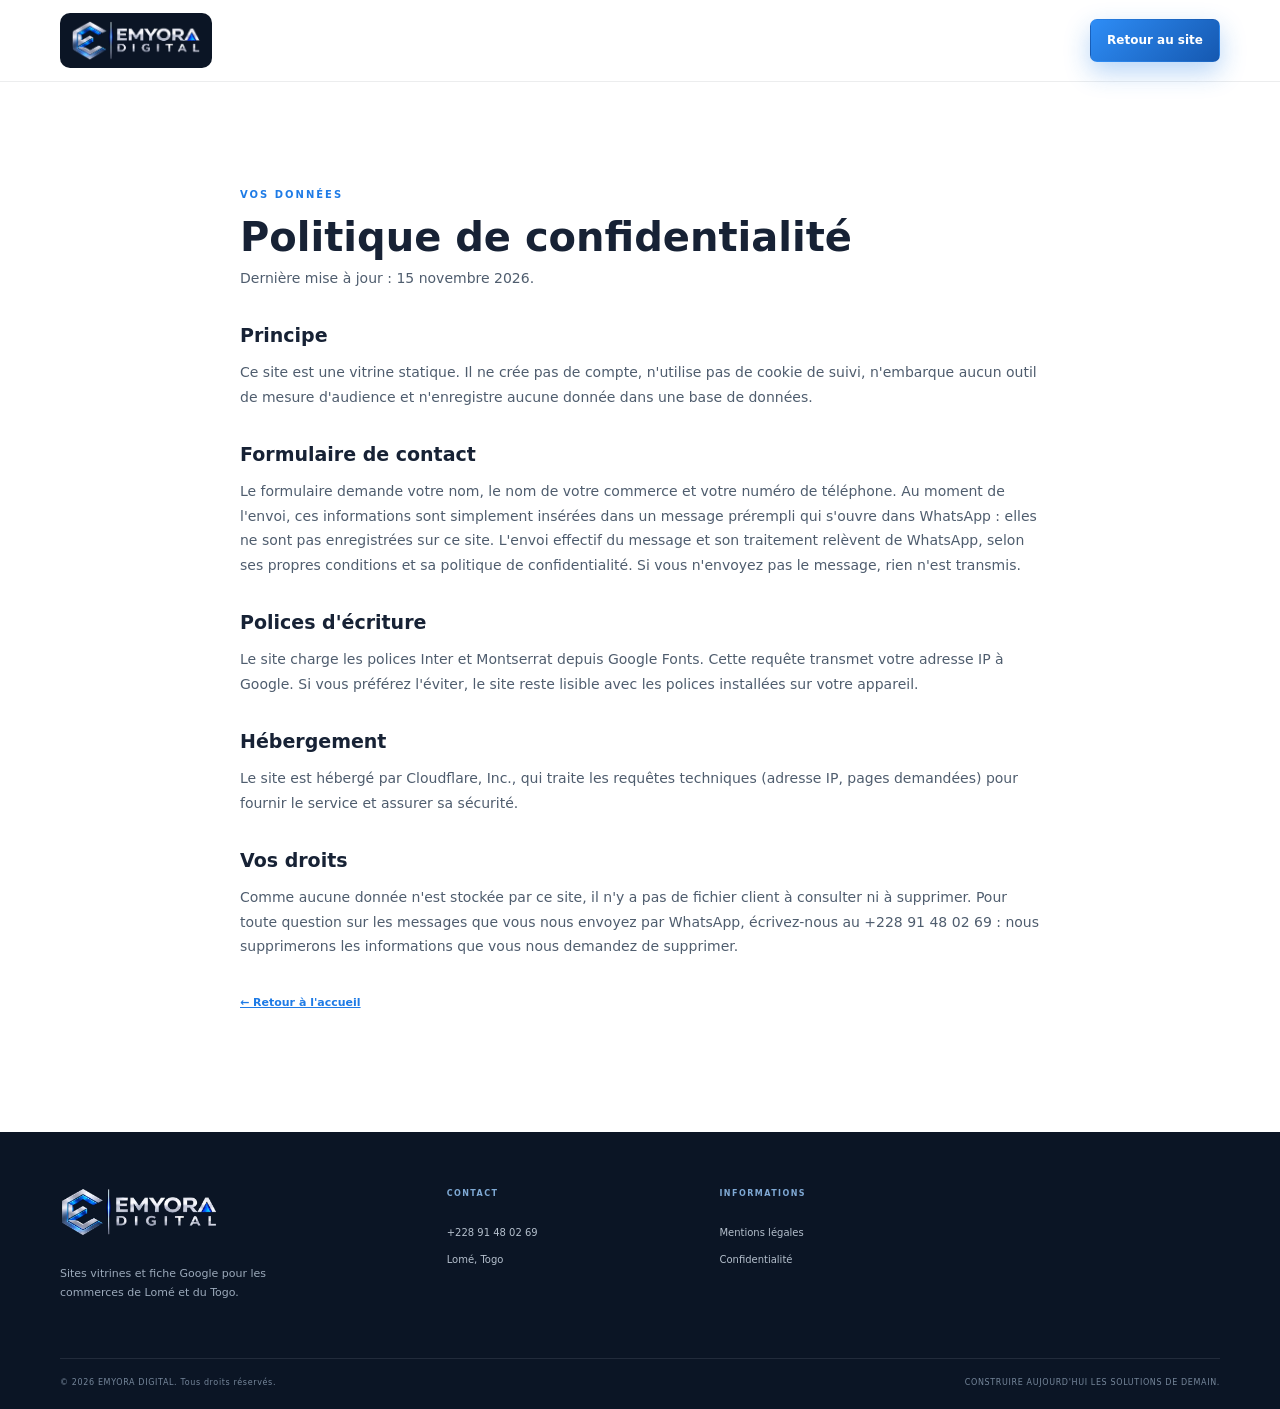
<file: confidentialite.html>
<!doctype html>
<html lang="fr">
<head>
  <meta charset="utf-8">
  <meta name="viewport" content="width=device-width, initial-scale=1">
  <meta name="robots" content="noindex, follow">
  <meta name="theme-color" content="#101C30">
  <title>Confidentialité | EMYORA DIGITAL</title>
  <meta name="description" content="Comment le site EMYORA DIGITAL traite vos données : aucun cookie de suivi, aucun stockage, contact par WhatsApp.">
  <link rel="canonical" href="https://emyoradigital.com/confidentialite">
  <link rel="stylesheet" href="styles.css?v=20261116g">
  <link rel="icon" href="assets/icon-32.png" sizes="32x32" type="image/png">
  <link rel="icon" href="assets/icon-192.png" sizes="192x192" type="image/png">
  <link rel="apple-touch-icon" href="assets/apple-touch-icon.png">
</head>
<body>
  <header class="site-header">
    <div class="container nav-wrap">
      <a class="brand" href="index.html" aria-label="EMYORA DIGITAL, accueil"><picture><source srcset="assets/logo-emyora-digital.webp" type="image/webp"><img class="brand-logo" src="assets/logo-emyora-digital.png" alt="EMYORA DIGITAL" width="160" height="51" decoding="async"></picture></a>
      <a class="btn btn-primary nav-cta" href="index.html">Retour au site</a>
    </div>
  </header>
  <main class="section">
    <div class="container legal-page">
      <span class="kicker">VOS DONNÉES</span>
      <h1>Politique de confidentialité</h1>
      <p class="legal-updated">Dernière mise à jour : 15 novembre 2026.</p>

      <h2>Principe</h2>
      <p>Ce site est une vitrine statique. Il ne crée pas de compte, n'utilise pas de cookie de suivi, n'embarque aucun outil de mesure d'audience et n'enregistre aucune donnée dans une base de données.</p>

      <h2>Formulaire de contact</h2>
      <p>Le formulaire demande votre nom, le nom de votre commerce et votre numéro de téléphone. Au moment de l'envoi, ces informations sont simplement insérées dans un message prérempli qui s'ouvre dans WhatsApp : elles ne sont pas enregistrées sur ce site. L'envoi effectif du message et son traitement relèvent de WhatsApp, selon ses propres conditions et sa politique de confidentialité. Si vous n'envoyez pas le message, rien n'est transmis.</p>

      <h2>Polices d'écriture</h2>
      <p>Le site charge les polices Inter et Montserrat depuis Google Fonts. Cette requête transmet votre adresse IP à Google. Si vous préférez l'éviter, le site reste lisible avec les polices installées sur votre appareil.</p>

      <h2>Hébergement</h2>
      <p>Le site est hébergé par Cloudflare, Inc., qui traite les requêtes techniques (adresse IP, pages demandées) pour fournir le service et assurer sa sécurité.</p>

      <h2>Vos droits</h2>
      <p>Comme aucune donnée n'est stockée par ce site, il n'y a pas de fichier client à consulter ni à supprimer. Pour toute question sur les messages que vous nous envoyez par WhatsApp, écrivez-nous au +228 91 48 02 69 : nous supprimerons les informations que vous nous demandez de supprimer.</p>

      <p><a class="text-link" href="index.html">← Retour à l'accueil</a></p>
    </div>
  </main>
  <footer class="site-footer">
    <div class="container footer-main">
      <div class="footer-brand"><a class="brand brand-footer" href="index.html"><picture><source srcset="assets/logo-emyora-digital.webp" type="image/webp"><img class="brand-logo brand-logo-footer" src="assets/logo-emyora-digital.png" alt="EMYORA DIGITAL" width="190" height="60" loading="lazy" decoding="async"></picture></a><p>Sites vitrines et fiche Google pour les commerces de Lomé et du Togo.</p></div>
      <div class="footer-col"><span class="footer-label">CONTACT</span><a href="https://wa.me/22891480269" target="_blank" rel="noopener">+228 91 48 02 69</a><span>Lomé, Togo</span></div>
      <div class="footer-col"><span class="footer-label">INFORMATIONS</span><a href="mentions-legales.html">Mentions légales</a><a href="confidentialite.html">Confidentialité</a></div>
    </div>
    <div class="container footer-bottom"><span>© 2026 EMYORA DIGITAL. Tous droits réservés.</span><span>CONSTRUIRE AUJOURD'HUI LES SOLUTIONS DE DEMAIN.</span></div>
  </footer>
</body>
</html>
</file>
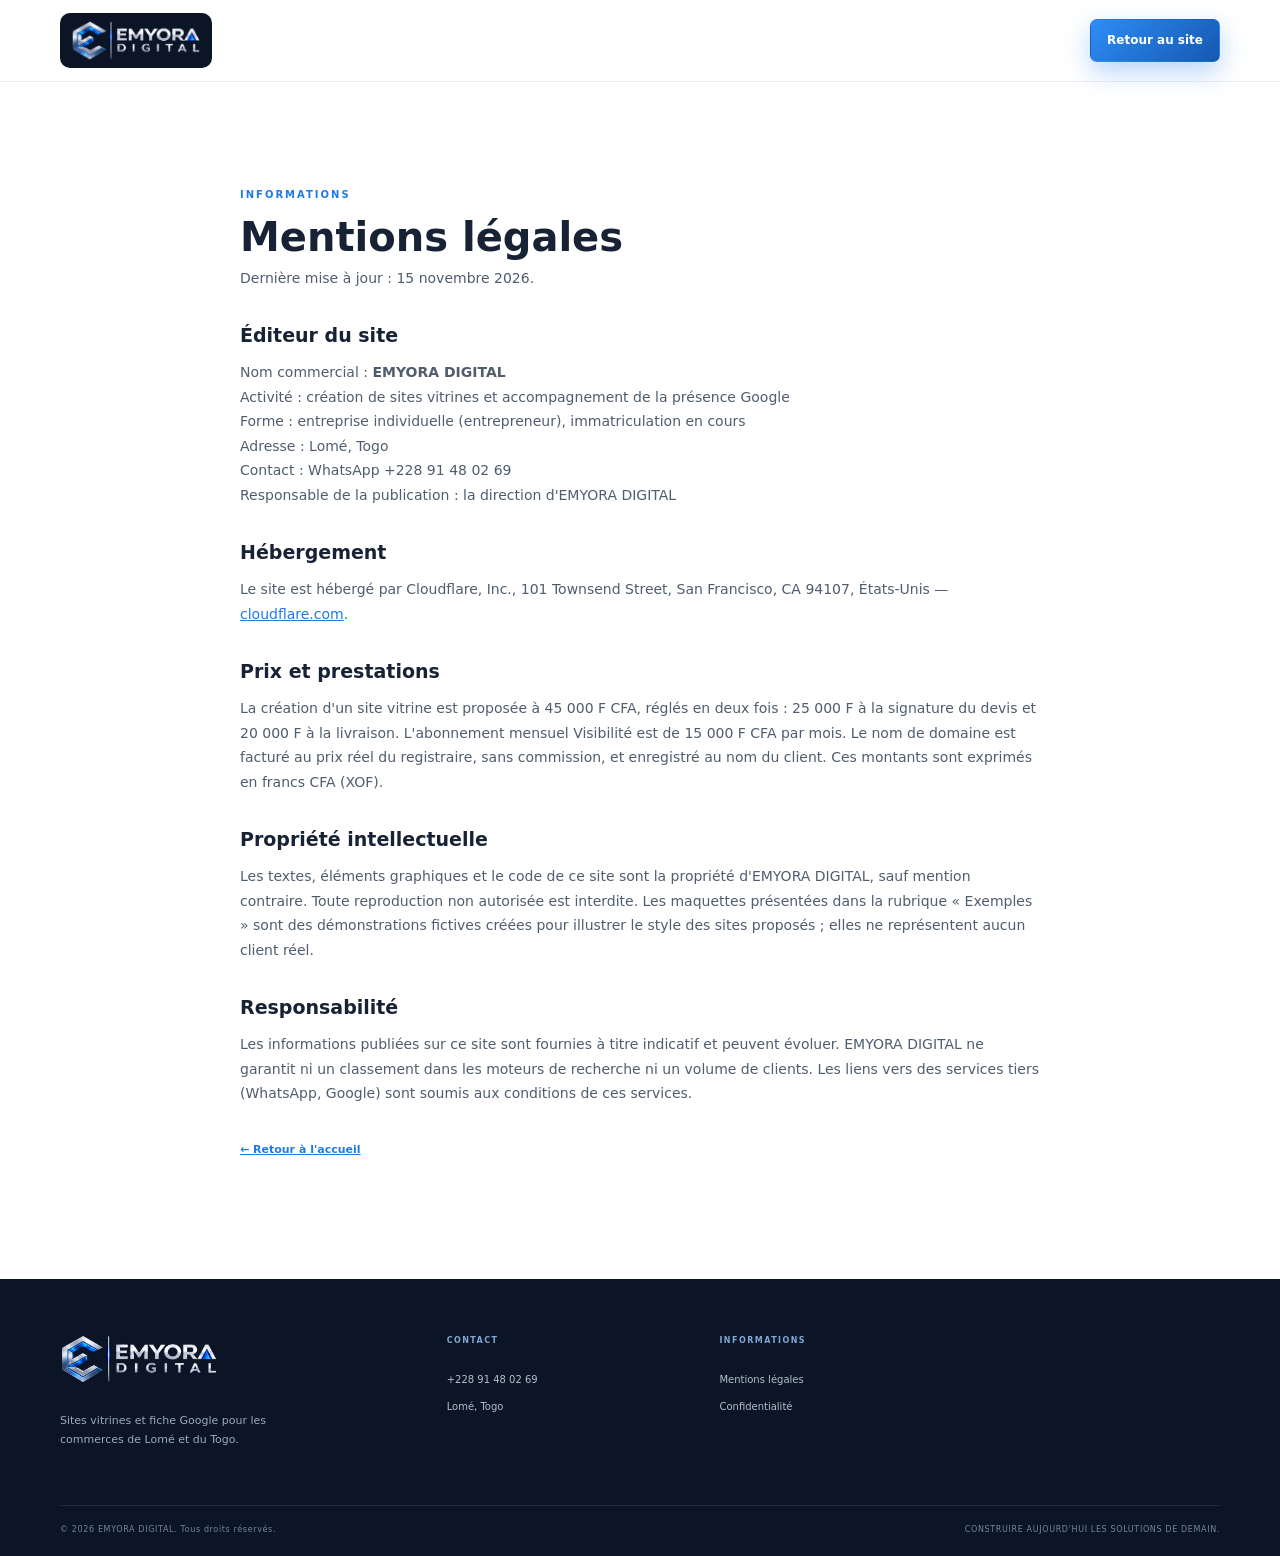
<file: mentions-legales.html>
<!doctype html>
<html lang="fr">
<head>
  <meta charset="utf-8">
  <meta name="viewport" content="width=device-width, initial-scale=1">
  <meta name="robots" content="noindex, follow">
  <meta name="theme-color" content="#101C30">
  <title>Mentions légales | EMYORA DIGITAL</title>
  <meta name="description" content="Informations légales du site EMYORA DIGITAL, création de sites vitrines à Lomé, Togo.">
  <link rel="canonical" href="https://emyoradigital.com/mentions-legales">
  <link rel="stylesheet" href="styles.css?v=20261116g">
  <link rel="icon" href="assets/icon-32.png" sizes="32x32" type="image/png">
  <link rel="icon" href="assets/icon-192.png" sizes="192x192" type="image/png">
  <link rel="apple-touch-icon" href="assets/apple-touch-icon.png">
</head>
<body>
  <header class="site-header">
    <div class="container nav-wrap">
      <a class="brand" href="index.html" aria-label="EMYORA DIGITAL, accueil"><picture><source srcset="assets/logo-emyora-digital.webp" type="image/webp"><img class="brand-logo" src="assets/logo-emyora-digital.png" alt="EMYORA DIGITAL" width="160" height="51" decoding="async"></picture></a>
      <a class="btn btn-primary nav-cta" href="index.html">Retour au site</a>
    </div>
  </header>
  <main class="section">
    <div class="container legal-page">
      <span class="kicker">INFORMATIONS</span>
      <h1>Mentions légales</h1>
      <p class="legal-updated">Dernière mise à jour : 15 novembre 2026.</p>

      <h2>Éditeur du site</h2>
      <p>Nom commercial : <strong>EMYORA DIGITAL</strong><br>
      Activité : création de sites vitrines et accompagnement de la présence Google<br>
      Forme : entreprise individuelle (entrepreneur), immatriculation en cours<br>
      Adresse : Lomé, Togo<br>
      Contact : WhatsApp +228 91 48 02 69<br>
      Responsable de la publication : la direction d'EMYORA DIGITAL</p>

      <h2>Hébergement</h2>
      <p>Le site est hébergé par Cloudflare, Inc., 101 Townsend Street, San Francisco, CA 94107, États-Unis — <a href="https://www.cloudflare.com" target="_blank" rel="noopener">cloudflare.com</a>.</p>

      <h2>Prix et prestations</h2>
      <p>La création d'un site vitrine est proposée à 45 000 F CFA, réglés en deux fois : 25 000 F à la signature du devis et 20 000 F à la livraison. L'abonnement mensuel Visibilité est de 15 000 F CFA par mois. Le nom de domaine est facturé au prix réel du registraire, sans commission, et enregistré au nom du client. Ces montants sont exprimés en francs CFA (XOF).</p>

      <h2>Propriété intellectuelle</h2>
      <p>Les textes, éléments graphiques et le code de ce site sont la propriété d'EMYORA DIGITAL, sauf mention contraire. Toute reproduction non autorisée est interdite. Les maquettes présentées dans la rubrique « Exemples » sont des démonstrations fictives créées pour illustrer le style des sites proposés ; elles ne représentent aucun client réel.</p>

      <h2>Responsabilité</h2>
      <p>Les informations publiées sur ce site sont fournies à titre indicatif et peuvent évoluer. EMYORA DIGITAL ne garantit ni un classement dans les moteurs de recherche ni un volume de clients. Les liens vers des services tiers (WhatsApp, Google) sont soumis aux conditions de ces services.</p>

      <p><a class="text-link" href="index.html">← Retour à l'accueil</a></p>
    </div>
  </main>
  <footer class="site-footer">
    <div class="container footer-main">
      <div class="footer-brand"><a class="brand brand-footer" href="index.html"><picture><source srcset="assets/logo-emyora-digital.webp" type="image/webp"><img class="brand-logo brand-logo-footer" src="assets/logo-emyora-digital.png" alt="EMYORA DIGITAL" width="190" height="60" loading="lazy" decoding="async"></picture></a><p>Sites vitrines et fiche Google pour les commerces de Lomé et du Togo.</p></div>
      <div class="footer-col"><span class="footer-label">CONTACT</span><a href="https://wa.me/22891480269" target="_blank" rel="noopener">+228 91 48 02 69</a><span>Lomé, Togo</span></div>
      <div class="footer-col"><span class="footer-label">INFORMATIONS</span><a href="mentions-legales.html">Mentions légales</a><a href="confidentialite.html">Confidentialité</a></div>
    </div>
    <div class="container footer-bottom"><span>© 2026 EMYORA DIGITAL. Tous droits réservés.</span><span>CONSTRUIRE AUJOURD'HUI LES SOLUTIONS DE DEMAIN.</span></div>
  </footer>
</body>
</html>
</file>
<file: styles.css>
:root{--navy:#101C30;--blue:#1E7BE6;--blue-dark:#1358B8;--wa:#25D366;--wa-dark:#1DA851;--silver:#B9C2CE;--ink:#172235;--muted:#687487;--paper:#fff;--soft:#F4F6F8;--line:#E5E9EF;--radius:16px;--shadow:0 18px 50px rgba(16,28,48,.09)}
*{box-sizing:border-box}html{scroll-behavior:smooth;scroll-padding-top:90px}body{margin:0;font-family:"Inter",system-ui,-apple-system,"Segoe UI",Roboto,Arial,sans-serif;color:var(--ink);background:#fff;font-size:16px;line-height:1.65;-webkit-font-smoothing:antialiased}a{color:inherit;text-decoration:none}button,input{font:inherit}.container{width:min(1160px,calc(100% - 48px));margin:auto}.dark-section{background:linear-gradient(160deg,#152B49 0%,#0C1729 55%,#0A1A31 100%);color:#fff}.site-header{height:82px;position:sticky;top:0;z-index:50;background:rgba(255,255,255,.94);backdrop-filter:blur(16px);border-bottom:1px solid rgba(16,28,48,.08)}.nav-wrap{height:100%;display:flex;align-items:center;justify-content:space-between;gap:28px}.brand{display:inline-flex;align-items:center;flex-shrink:0;background:#0B1525;border-radius:10px;padding:7px 11px;transition:transform .2s,box-shadow .2s}.brand:hover{transform:translateY(-1px);box-shadow:0 8px 20px rgba(11,21,37,.18)}.brand-logo{display:block;height:41px;width:auto}.brand-footer{background:transparent;padding:0}.brand-footer:hover{transform:none;box-shadow:none}.brand-logo-footer{height:50px}.main-nav{display:flex;align-items:center;gap:25px}.main-nav a{font-size:12px;font-weight:600;color:#4E5A6B;transition:color .2s}.main-nav a:hover{color:var(--blue)}.btn{min-height:48px;padding:0 21px;display:inline-flex;align-items:center;justify-content:center;gap:12px;border-radius:7px;font-weight:700;font-size:13px;border:1px solid transparent;transition:transform .2s,background .2s,border-color .2s;cursor:pointer}.btn:hover{transform:translateY(-2px)}.btn-primary{background:linear-gradient(135deg,#2E8DF6,#1558B0);color:#fff;box-shadow:0 10px 26px rgba(30,123,230,.32)}.btn-primary:hover{background:linear-gradient(135deg,#1F7BE6,#124C9C);box-shadow:0 12px 30px rgba(30,123,230,.4)}.nav-cta{min-height:43px;padding:0 16px;font-size:12px}.btn-ghost{border-color:rgba(255,255,255,.28);color:#fff;background:transparent}.btn-ghost:hover{border-color:#fff}.btn-dark{background:var(--navy);color:#fff}.btn-outline{border-color:#D5DCE5;color:var(--navy);width:100%}.btn-outline:hover{border-color:var(--blue);color:var(--blue)}.menu-toggle{display:none;background:none;border:0;padding:8px}.menu-toggle span{display:block;width:23px;height:2px;background:var(--navy);margin:5px}
.hero{position:relative;overflow:hidden;padding:100px 0 26px;min-height:640px}.hero:before{content:"";position:absolute;width:600px;height:600px;border:1px solid rgba(185,194,206,.09);border-radius:50%;right:-130px;top:-280px}.hero:after{content:"";position:absolute;width:440px;height:440px;border:1px solid rgba(185,194,206,.08);border-radius:50%;right:-50px;top:-200px}.hero-grid{display:grid;grid-template-columns:1.08fr .92fr;align-items:center;gap:40px;position:relative;z-index:1}.eyebrow,.kicker{font-size:10px;letter-spacing:.2em;font-weight:700;color:var(--blue);display:flex;align-items:center;gap:10px}.eyebrow{color:#AFC9E6}.eyebrow-line{width:28px;height:2px;border-radius:2px;background:linear-gradient(90deg,#3FE38A,#1E7BE6)}.hero h1,.section-heading h2,.contact-copy h2{font:700 clamp(42px,5.1vw,65px)/1.12 "Montserrat","Inter",system-ui,Arial,sans-serif;letter-spacing:-.055em;margin:22px 0}.hero h1 em,.section-heading h2 em,.contact-copy h2 em{font-style:normal;color:#3D9BF5}.hero-lead{font-size:17px;line-height:1.8;color:#C4CEDB;max-width:520px;margin:0 0 30px}.hero-actions{display:flex;gap:12px;flex-wrap:wrap}.hero-note{margin-top:30px;color:#AEBAC9;font-size:11px}.hero-note i{font-style:normal;color:#54769C;padding:0 5px}.note-dot{display:inline-block;width:6px;height:6px;border-radius:50%;background:#73A6D9;margin-right:8px;vertical-align:middle}.hero-visual{height:430px;display:flex;align-items:center;justify-content:center;position:relative}.visual-glow{position:absolute;width:370px;height:370px;border-radius:50%;background:radial-gradient(circle,rgba(30,123,230,.34),transparent 68%)}.phone{position:relative;background:#0b1019;border:7px solid #263346;border-radius:36px;padding:7px;box-shadow:0 35px 80px rgba(0,0,0,.35);z-index:1}.phone-hero{width:220px;height:405px;transform:rotate(5deg);animation:float 6s ease-in-out infinite}.phone-screen{height:100%;overflow:hidden;border-radius:25px;background:#F8F7F3;color:#182335}.phone-notch{position:absolute;z-index:2;top:8px;left:50%;transform:translateX(-50%);width:74px;height:16px;border-radius:0 0 12px 12px;background:#0b1019}.demo-top{height:55px;padding:22px 13px 0;display:flex;justify-content:space-between;font:700 9px "Montserrat",system-ui,sans-serif}.demo-logo span{color:var(--blue)}.demo-menu{font-size:12px}.demo-photo{height:135px;background:linear-gradient(135deg,#c9b9a4,#756a60);position:relative;overflow:hidden}.photo-orb{position:absolute;width:160px;height:160px;border-radius:50%;background:rgba(239,224,200,.5);right:-35px;top:-25px}.photo-label{position:absolute;left:14px;bottom:15px;color:#fff;font:500 10px/1.5 Inter;letter-spacing:.08em}.photo-label b{font:700 16px "Montserrat",system-ui,sans-serif}.demo-body{padding:17px 14px}.demo-body small{font-size:6px;letter-spacing:.15em;color:#718096}.demo-body h3{font:700 22px/1.12 "Montserrat",system-ui,sans-serif;margin:8px 0}.demo-body p{font-size:8px;color:#687487}.demo-button{background:var(--navy);color:#fff;padding:9px;text-align:center;font-size:8px;margin-top:12px}.demo-lines{margin-top:16px}.demo-lines i{display:block;height:5px;background:#E2E5E8;border-radius:5px;margin:7px 0}.demo-lines i:nth-child(1){width:100%}.demo-lines i:nth-child(2){width:78%}.demo-lines i:nth-child(3){width:88%}.floating-tag{position:absolute;right:0;bottom:55px;display:flex;align-items:center;gap:10px;background:#fff;color:var(--navy);padding:13px 17px;border-radius:10px;box-shadow:var(--shadow);z-index:2}.tag-icon{width:31px;height:31px;background:#EAF1F8;color:var(--blue);display:grid;place-items:center;border-radius:8px}.floating-tag b,.floating-tag small{display:block;font-size:10px}.floating-tag small{color:#7A8797}.visual-caption{position:absolute;bottom:5px;left:50%;transform:translateX(-50%);font-size:8px;letter-spacing:.18em;color:#72849A;white-space:nowrap}.hero-bottom{display:flex;align-items:center;gap:15px;margin-top:65px;color:#8090A4;font-size:9px;letter-spacing:.15em}.hero-bottom-line{height:1px;background:rgba(185,194,206,.2);flex:1}
.section{padding:105px 0}.section-heading{max-width:620px;margin-bottom:48px}.section-heading.centered{text-align:center;margin-left:auto;margin-right:auto}.section-heading.centered .kicker{justify-content:center}.section-heading h2,.contact-copy h2{font-size:clamp(34px,4.2vw,48px);margin:15px 0}.section-heading p{color:var(--muted);max-width:530px;margin:0;font-size:15px}.section-heading.centered p{margin:auto}.kicker-light{color:#91B6DD}.three-grid{display:grid;grid-template-columns:repeat(3,1fr);gap:18px}.info-card{position:relative;border:1px solid var(--line);border-radius:var(--radius);padding:28px;min-height:240px;background:#fff;transition:transform .25s,box-shadow .25s}.info-card:hover,.service-card:hover{transform:translateY(-5px);box-shadow:var(--shadow)}.card-index{position:absolute;right:25px;top:25px;font-size:10px;color:#AAB4C0;letter-spacing:.1em}.line-icon{font-size:31px;color:var(--blue);height:56px}.info-card h3,.service-card h3{font:700 17px/1.35 "Montserrat",system-ui,sans-serif;margin:10px 0}.info-card p,.service-card p{color:var(--muted);font-size:13px;line-height:1.8;margin:0}.services-section{background:linear-gradient(180deg,#E9F4FF 0%,#FBFDFF 100%)}.services-grid{display:grid;grid-template-columns:repeat(4,1fr);gap:15px}.service-card{background:#fff;border:1px solid #E9EDF2;border-radius:var(--radius);padding:25px 22px;min-height:305px;transition:transform .25s,box-shadow .25s}.service-icon{width:46px;height:46px;border-radius:12px;background:#EEF3F8;color:var(--blue);display:grid;place-items:center;font-size:22px;margin-bottom:25px}.service-number{font-size:8px;letter-spacing:.14em;color:#9AA6B4;font-weight:700}.service-card h3{margin:9px 0}.service-card p{min-height:105px}.text-link{font-size:11px;font-weight:700;color:var(--blue);display:inline-flex;gap:8px;margin-top:20px}.text-link span{font-size:15px;line-height:1}
.process-section{position:relative;overflow:hidden}.process-section:after{content:"E";position:absolute;right:5%;top:4%;font:800 370px "Montserrat",system-ui,sans-serif;color:rgba(255,255,255,.025);pointer-events:none}.process-section .container{position:relative;z-index:1}.process-section .section-heading p,.commitments-section .section-heading p,.contact-copy>p{color:#B6C2D1}.steps-grid{display:grid;grid-template-columns:repeat(4,1fr);gap:28px}.step-no{font:600 12px "Montserrat",system-ui,sans-serif;color:#7FA9D4}.step-rule{height:1px;background:rgba(185,194,206,.28);margin:18px 0 24px;position:relative}.step-rule:before{content:"";position:absolute;left:0;top:-3px;width:7px;height:7px;border-radius:50%;background:#7FA9D4}.step h3{font:600 17px "Montserrat",system-ui,sans-serif;margin:0 0 12px}.step p{font-size:13px;color:#B6C2D1;line-height:1.8;margin:0}.process-foot{display:flex;align-items:center;gap:14px;margin-top:65px;padding-top:22px;border-top:1px solid rgba(185,194,206,.17);font-size:9px;letter-spacing:.18em;color:#8B9CAF}.process-mark{font:700 24px "Montserrat",system-ui,sans-serif;color:#7FA9D4;letter-spacing:-.08em}
.pricing-section{background:#fff}.creation-price{border:1px solid var(--line);border-radius:18px;padding:30px 36px;display:grid;grid-template-columns:1.2fr .8fr 1fr;align-items:center;gap:25px;margin-bottom:18px}.creation-price h3{font:700 22px "Montserrat",system-ui,sans-serif;margin:8px 0 4px}.creation-price p{color:var(--muted);font-size:12px;margin:0}.price-main{display:flex;align-items:baseline;gap:7px}.price-main strong{font:700 42px "Montserrat",system-ui,sans-serif;letter-spacing:-.06em}.price-main span{font-size:12px;color:var(--muted)}.price-split{display:flex;flex-direction:column;gap:6px;font-size:11px;color:var(--muted)}.price-split b{color:var(--navy)}.split-line{height:1px;width:100%;background:var(--line)}.plans-grid{display:grid;grid-template-columns:1fr 1fr;gap:18px}.plan-card{border:1px solid var(--line);border-radius:18px;padding:30px 34px}.plan-featured{border:1px solid #5AA6F0;box-shadow:0 18px 50px rgba(30,123,230,.16);position:relative}.plan-featured:before{content:"RECOMMANDÉ";position:absolute;right:22px;top:-11px;background:var(--blue);color:#fff;font-size:8px;letter-spacing:.13em;padding:5px 10px;border-radius:3px}.plan-top{display:flex;justify-content:space-between;align-items:center}.plan-top .kicker{font-size:8px}.plan-symbol{font:600 12px "Montserrat",system-ui,sans-serif;color:#AAB4C0}.plan-card h3{font:700 24px "Montserrat",system-ui,sans-serif;margin:18px 0 2px}.plan-price{font:700 30px "Montserrat",system-ui,sans-serif;letter-spacing:-.04em}.plan-price small{font:500 11px Inter;color:var(--muted);letter-spacing:0}.plan-description{font-size:12px;color:var(--muted);margin:6px 0 20px}.plan-card ul{list-style:none;padding:18px 0 23px;margin:0;border-top:1px solid var(--line)}.plan-card li{font-size:12px;margin:10px 0;color:#4F5D6E}.plan-card li:before{content:"✓";color:var(--blue);font-weight:700;margin-right:10px}.pricing-note{font-size:11px;color:#7A8797;text-align:center;max-width:750px;margin:25px auto}.pricing-cta{text-align:center;margin-top:25px}
.examples-section{background:linear-gradient(180deg,#EAF4FF 0%,#F8FBFF 100%)}.examples-grid{display:grid;grid-template-columns:repeat(3,1fr);gap:18px}.example-card{background:#fff;border:1px solid #E5E9EF;border-radius:16px;padding:12px;overflow:hidden}.example-screen{height:280px;border-radius:10px;overflow:hidden;position:relative}.mock-nav{height:42px;padding:14px 16px 0;display:flex;justify-content:space-between;font:700 9px "Montserrat",system-ui,sans-serif;letter-spacing:.08em}.mock-nav span{font:500 7px Inter}.restaurant-screen{background:#D9D0C1;color:#253127}.restaurant-screen .mock-hero{height:190px;padding:24px 22px;background:linear-gradient(120deg,rgba(30,45,36,.1),rgba(30,45,36,.42)),radial-gradient(ellipse at 75% 40%,#B17B51 0 17%,transparent 18%),linear-gradient(135deg,#9A9B7C,#4B5A49);color:#fff;display:flex;flex-direction:column;justify-content:center}.mock-hero small{font-size:7px;letter-spacing:.2em}.mock-hero b{font:700 28px/1.12 "Montserrat",system-ui,sans-serif;margin:12px 0}.mock-hero i{font-style:normal;font-size:7px;letter-spacing:.1em}.mock-bottom{font-size:7px;letter-spacing:.18em;text-align:center;padding:14px}.salon-screen{background:#E8DCD7;color:#473D3D}.salon-visual{height:170px;position:relative;background:linear-gradient(130deg,#C9B2A8,#EADDD6)}.salon-circle{position:absolute;width:145px;height:145px;border-radius:50%;background:linear-gradient(140deg,#8D625A,#D5B4A7);right:22px;top:10px}.salon-word{position:absolute;left:22px;top:45px;font:700 25px/1.1 "Montserrat",system-ui,sans-serif;color:#fff}.salon-word i{font:italic 500 19px Georgia}.salon-bottom{padding:17px 20px;display:flex;flex-direction:column;gap:8px}.salon-bottom b{font-size:7px;letter-spacing:.1em}.salon-bottom small{font-size:6px;letter-spacing:.18em;color:#8D7771}.hotel-screen{background:#D9E1E0;color:#253A43}.hotel-visual{height:175px;background:linear-gradient(160deg,#B6C7C5,#789394);position:relative;padding:38px 20px}.hotel-sun{position:absolute;width:100px;height:100px;border-radius:50%;background:#E8D9B9;right:24px;top:14px}.hotel-title{position:relative;color:#fff;font:700 30px/1.08 "Montserrat",system-ui,sans-serif;z-index:1}.hotel-bottom{padding:15px 18px;display:flex;flex-direction:column;gap:9px;font-size:7px;letter-spacing:.12em}.hotel-bottom b{color:#426C78}.example-meta{display:flex;justify-content:space-between;align-items:end;padding:15px 8px 8px}.example-type{font-size:8px;letter-spacing:.16em;color:#8995A3;font-weight:700}.example-meta h3{font:700 16px "Montserrat",system-ui,sans-serif;margin:3px 0 0}.demo-label{font-size:7px;letter-spacing:.1em;border:1px solid #DCE2E9;padding:5px 7px;border-radius:3px;color:#778596}.examples-note{text-align:center;color:#7B8795;font-size:11px;margin:25px 0 0}
.live-grid{display:grid;grid-template-columns:1fr 1fr;gap:22px}
.live-card{display:block;background:#fff;border:1px solid #DEE6EF;border-radius:16px;overflow:hidden;box-shadow:0 14px 40px rgba(16,28,48,.07);transition:transform .35s cubic-bezier(.2,.7,.3,1),box-shadow .35s,border-color .35s}
.live-card:hover{transform:translateY(-4px);border-color:#BFD4EA;box-shadow:0 22px 55px rgba(16,28,48,.13)}
.live-bar{display:flex;align-items:center;gap:5px;padding:9px 14px;background:#F1F4F8;border-bottom:1px solid #E2E8F0}
.live-bar i{width:7px;height:7px;border-radius:50%;background:#C9D3DF}
.live-bar em{font:500 10px Inter,system-ui,sans-serif;color:#7B8795;font-style:normal;margin-left:8px;overflow:hidden;text-overflow:ellipsis;white-space:nowrap}
.live-shot{display:block;aspect-ratio:16/10;overflow:hidden;background:#0E1A2B}
.live-shot img{width:100%;height:100%;object-fit:cover;object-position:top center;display:block;transition:transform .6s cubic-bezier(.2,.7,.3,1)}
.live-card:hover .live-shot img{transform:scale(1.03)}
.live-meta{display:flex;align-items:center;justify-content:space-between;gap:14px;padding:15px 18px 17px}
.live-meta small{display:block;font-size:8px;letter-spacing:.16em;color:#8995A3;font-weight:700}
.live-meta b{display:block;font:700 17px "Montserrat",system-ui,sans-serif;margin-top:3px}
.live-open{font-size:11px;font-weight:700;color:var(--blue);white-space:nowrap;display:inline-flex;align-items:center;gap:6px}
.live-open i{font-style:normal;transition:transform .25s}
.live-card:hover .live-open i{transform:translate(2px,-2px)}
.live-note{text-align:center;color:#7B8795;font-size:11px;margin:16px auto 0;max-width:720px}
.examples-sub{text-align:center;margin:48px 0 24px}
.examples-sub h3{font:700 22px "Montserrat",system-ui,sans-serif;margin:8px 0 0}
.plan-single .plan-card .btn{display:flex;width:min(100%,320px);margin:24px auto 0}
.commitments-section{padding:90px 0}.commitments-grid{display:grid;grid-template-columns:1fr 1fr;gap:80px;align-items:center}.commitments-section .section-heading{margin:0}.commitment-list{border-top:1px solid rgba(185,194,206,.2)}.commitment-list>div{display:flex;gap:18px;align-items:center;padding:17px 0;border-bottom:1px solid rgba(185,194,206,.2)}.commitment-list span{width:27px;height:27px;border-radius:50%;background:rgba(127,169,212,.14);color:#8DB5DF;display:grid;place-items:center;font-size:13px}.commitment-list p{font-size:13px;margin:0;color:#E3E9F0}
.faq-grid{display:grid;grid-template-columns:.8fr 1.2fr;gap:90px}.faq-grid .section-heading{margin:0}.faq-list details{border-bottom:1px solid var(--line);padding:0}.faq-list details:first-child{border-top:1px solid var(--line)}.faq-list summary{list-style:none;cursor:pointer;padding:19px 0;font:600 13px "Montserrat",system-ui,sans-serif;display:flex;justify-content:space-between;gap:15px}.faq-list summary::-webkit-details-marker{display:none}.faq-list summary span{font:400 20px Inter;color:var(--blue);transition:transform .2s}.faq-list details[open] summary span{transform:rotate(45deg)}.faq-list details p{font-size:12px;color:var(--muted);line-height:1.8;margin:-4px 25px 20px 0}
.contact-section{padding:100px 0;position:relative;overflow:hidden}.contact-section:before{content:"";position:absolute;width:500px;height:500px;border:1px solid rgba(185,194,206,.1);border-radius:50%;right:-200px;bottom:-280px}.contact-grid{display:grid;grid-template-columns:1fr .85fr;gap:100px;position:relative;z-index:1}.contact-copy h2{font-size:clamp(38px,4.5vw,54px)}.contact-copy>p{max-width:420px;font-size:14px}.contact-direct{margin-top:40px;display:grid;gap:20px}.contact-direct>a,.contact-direct>div{display:flex;align-items:center;gap:14px;color:#fff}.contact-icon{width:39px;height:39px;border:1px solid rgba(185,194,206,.25);border-radius:9px;display:grid;place-items:center;color:#8EB5DE;font-size:17px}.contact-direct small,.contact-direct b{display:block}.contact-direct small{font-size:8px;letter-spacing:.16em;color:#91A2B5}.contact-direct b{font-size:13px;font-weight:600;margin-top:2px}.contact-form{background:#fff;color:var(--navy);border-radius:16px;padding:32px;box-shadow:0 25px 65px rgba(0,0,0,.18)}.form-heading .kicker{font-size:9px}.form-heading h3{font:700 23px "Montserrat",system-ui,sans-serif;margin:8px 0}.form-heading p{font-size:12px;color:var(--muted);margin:0 0 22px}.contact-form label{display:block;font-size:10px;font-weight:700;margin:15px 0 6px}.contact-form input{width:100%;height:46px;border:1px solid #DCE2E9;border-radius:6px;padding:0 12px;color:var(--navy);outline:none;font-size:12px}.contact-form input:focus{border-color:var(--blue);box-shadow:0 0 0 3px rgba(30,123,230,.1)}.form-submit{width:100%;margin-top:20px}.form-privacy{display:block;color:#8995A3;font-size:9px;line-height:1.6;margin-top:12px}.form-error{font-size:11px;color:#B42318}
.site-footer{background:#0B1525;color:#fff;padding:55px 0 20px}.footer-main{display:grid;grid-template-columns:1.5fr 1fr 1.2fr .8fr;gap:45px;padding-bottom:45px}.footer-brand p{font-size:11px;color:#9BA9BA;max-width:210px;margin-top:20px}.footer-label{font-size:8px;letter-spacing:.18em;color:#7FA9D4;font-weight:700;margin-bottom:15px}.footer-col{display:flex;flex-direction:column;gap:10px}.footer-col a,.footer-col span:not(.footer-label){font-size:10px;color:#B4BFCC}.footer-col a:hover{color:#fff}.footer-bottom{border-top:1px solid rgba(185,194,206,.13);padding-top:17px;display:flex;justify-content:space-between;gap:15px;color:#75869A;font-size:8px;letter-spacing:.08em}.floating-whatsapp{position:fixed;right:25px;bottom:25px;width:56px;height:56px;border-radius:50%;background:linear-gradient(140deg,#2EE07B,#1DA851);color:#fff;display:grid;place-items:center;font-size:23px;z-index:40;box-shadow:0 8px 25px rgba(0,0,0,.2);animation:pulse 8s infinite}.mobile-cta{display:none}.skip-link{position:absolute;left:-9999px;top:10px;background:#fff;padding:10px;z-index:100}.skip-link:focus{left:10px}
html.js .reveal{opacity:0;transform:translateY(20px);transition:opacity .55s ease,transform .55s ease}html.js .reveal.visible{opacity:1;transform:translateY(0)}@keyframes float{0%,100%{transform:translateY(0) rotate(5deg)}50%{transform:translateY(-12px) rotate(5deg)}}@keyframes pulse{0%,90%,100%{box-shadow:0 10px 28px rgba(29,168,81,.35)}94%{box-shadow:0 0 0 12px rgba(37,211,102,.18),0 10px 28px rgba(29,168,81,.35)}}
@media(max-width:1000px){.main-nav{gap:13px}.main-nav a{font-size:11px}.nav-cta{padding:0 12px}.services-grid{grid-template-columns:repeat(2,1fr)}.contact-grid{gap:50px}.faq-grid{gap:50px}}
@media(max-width:760px){html{scroll-padding-top:75px}.container{width:min(100% - 36px,560px)}.site-header{height:72px}.brand{padding:6px 9px;border-radius:8px}.brand-logo{height:32px}.brand-logo-footer{height:36px}.menu-toggle{display:block;order:3}.nav-cta{display:none}.main-nav{display:none;position:absolute;left:0;right:0;top:72px;background:#fff;padding:14px 22px 22px;border-bottom:1px solid var(--line);box-shadow:0 18px 24px rgba(16,28,48,.08);flex-direction:column;align-items:stretch;gap:0}.main-nav.open{display:flex}.main-nav a{padding:12px 0;border-bottom:1px solid #EEF0F3;font-size:13px}.hero{padding:72px 0 20px;min-height:auto}.hero-grid{grid-template-columns:1fr;gap:20px}.hero h1{font-size:clamp(40px,11vw,55px);max-width:570px}.hero-lead{font-size:15px}.hero-note{font-size:10px;line-height:1.9}.hero-visual{height:380px;margin-top:0}.phone-hero{width:195px;height:360px}.floating-tag{right:0;bottom:35px}.hero-bottom{margin-top:25px;font-size:7px;gap:9px}.section{padding:76px 0}.section-heading{margin-bottom:32px}.section-heading h2,.contact-copy h2{font-size:36px}.section-heading p{font-size:13px}.three-grid,.examples-grid{grid-template-columns:1fr}.info-card{min-height:190px}.services-grid{grid-template-columns:1fr 1fr;gap:10px}.service-card{padding:20px 16px;min-height:310px}.service-card p{font-size:12px;min-height:130px}.service-icon{margin-bottom:18px}.steps-grid{grid-template-columns:1fr 1fr;gap:28px 18px}.step-rule{margin:12px 0 17px}.step p{font-size:12px}.process-foot{margin-top:42px}.creation-price{grid-template-columns:1fr 1fr;padding:24px;gap:15px}.creation-price>div:first-child{grid-column:1/-1}.price-main strong{font-size:36px}.price-split{font-size:10px}.plans-grid{grid-template-columns:1fr}.plan-card{padding:26px}.examples-grid{gap:14px}.live-grid{grid-template-columns:1fr;gap:16px}.live-note{font-size:10px}.examples-sub{margin:36px 0 18px}.example-screen{height:260px}.commitments-grid,.faq-grid,.contact-grid{grid-template-columns:1fr;gap:40px}.commitments-section{padding:75px 0}.faq-grid .section-heading{max-width:520px}.contact-section{padding:75px 0}.contact-form{padding:25px 20px}.footer-main{grid-template-columns:1fr 1fr;gap:35px 20px}.footer-brand{grid-column:1/-1}.footer-bottom{flex-direction:column;line-height:1.6}.floating-whatsapp{display:none}.mobile-cta{display:block;position:fixed;bottom:0;left:0;right:0;z-index:45;background:rgba(255,255,255,.96);backdrop-filter:blur(12px);padding:9px 14px calc(9px + env(safe-area-inset-bottom));border-top:1px solid #E4E8ED}.mobile-cta a{height:47px;border-radius:7px;background:var(--blue);color:#fff;display:flex;align-items:center;justify-content:center;gap:12px;font-size:13px;font-weight:700}.site-footer{padding-bottom:90px}}
@media(max-width:390px){.container{width:calc(100% - 30px)}.hero h1{font-size:39px}.hero-actions .btn{width:100%}.services-grid{grid-template-columns:1fr}.service-card{min-height:0}.service-card p{min-height:0}.creation-price{grid-template-columns:1fr}.creation-price>div:first-child{grid-column:auto}.price-main{margin:4px 0}.hero-note i{padding:0 2px}.footer-main{gap:28px 14px}}
@media(prefers-reduced-motion:reduce){html{scroll-behavior:auto}*,*::before,*::after{animation-duration:.01ms!important;animation-iteration-count:1!important;transition-duration:.01ms!important}.reveal,html.js .reveal{opacity:1!important;transform:none!important}}

/* --- correctifs et compléments 2026-11-15 --- */
.plans-grid.plan-single{grid-template-columns:1fr;max-width:760px;margin:0 auto}
.plan-single .plan-card{padding:34px 38px}
.plan-single .plan-card ul{display:grid;grid-template-columns:1fr 1fr;gap:2px 26px}
.creation-includes{list-style:none;padding:0;margin:0 auto 26px;display:grid;grid-template-columns:repeat(3,minmax(0,1fr));gap:8px 26px;max-width:900px;font-size:12px;color:#4F5D6E}
.creation-includes li:before{content:"✓";color:var(--blue);font-weight:700;margin-right:7px}
.legal-page{max-width:800px}
.legal-page h1{font:700 40px "Montserrat",system-ui,sans-serif;margin:10px 0 6px}
.legal-page h2{font:700 19px "Montserrat",system-ui,sans-serif;margin:34px 0 8px}
.legal-page p{color:#4F5D6E;font-size:14px;line-height:1.75}
.legal-page a{color:var(--blue);text-decoration:underline}
.legal-updated{font-size:12px;color:#8995A3;margin:0 0 8px}
a:focus-visible,button:focus-visible,input:focus-visible,summary:focus-visible{outline:3px solid var(--blue);outline-offset:3px;border-radius:4px}
@media(max-width:760px){.plan-single .plan-card{padding:26px}.plan-single .plan-card ul{grid-template-columns:1fr}.creation-includes{grid-template-columns:1fr;font-size:11px;gap:6px}.legal-page h1{font-size:32px}}

/* --- Accents vifs + repère de section --- */
.floating-whatsapp svg{width:28px;height:28px}
.contact-icon-wa{color:#8EB5DE}
.contact-icon-wa svg{width:19px;height:19px;display:block}
.main-nav a{position:relative}
.main-nav a.active{color:var(--blue)}
.main-nav a.active::after{content:"";position:absolute;left:0;right:0;bottom:-10px;height:2px;border-radius:2px;background:linear-gradient(90deg,#3FE38A,#1E7BE6)}
.service-card{border-top:3px solid #BFDCFA}
.service-card:hover{border-color:#8FC0F2;box-shadow:0 18px 40px rgba(30,123,230,.13)}
.creation-price{background:linear-gradient(160deg,#EAF4FF,#fff);border-color:#A9CDF6}
.pricing-section{background:linear-gradient(180deg,#F8FBFF 0%,#EAF3FE 100%)}
.plan-card{border-color:#D9E7F7}
@media(max-width:1000px){
  .main-nav a.active{font-weight:700;color:var(--blue)}
  .main-nav a.active::after{display:none}
}

.price-domain{margin:10px 0 26px;font-size:13px;font-weight:700;color:var(--ink);text-align:center}
</file>
